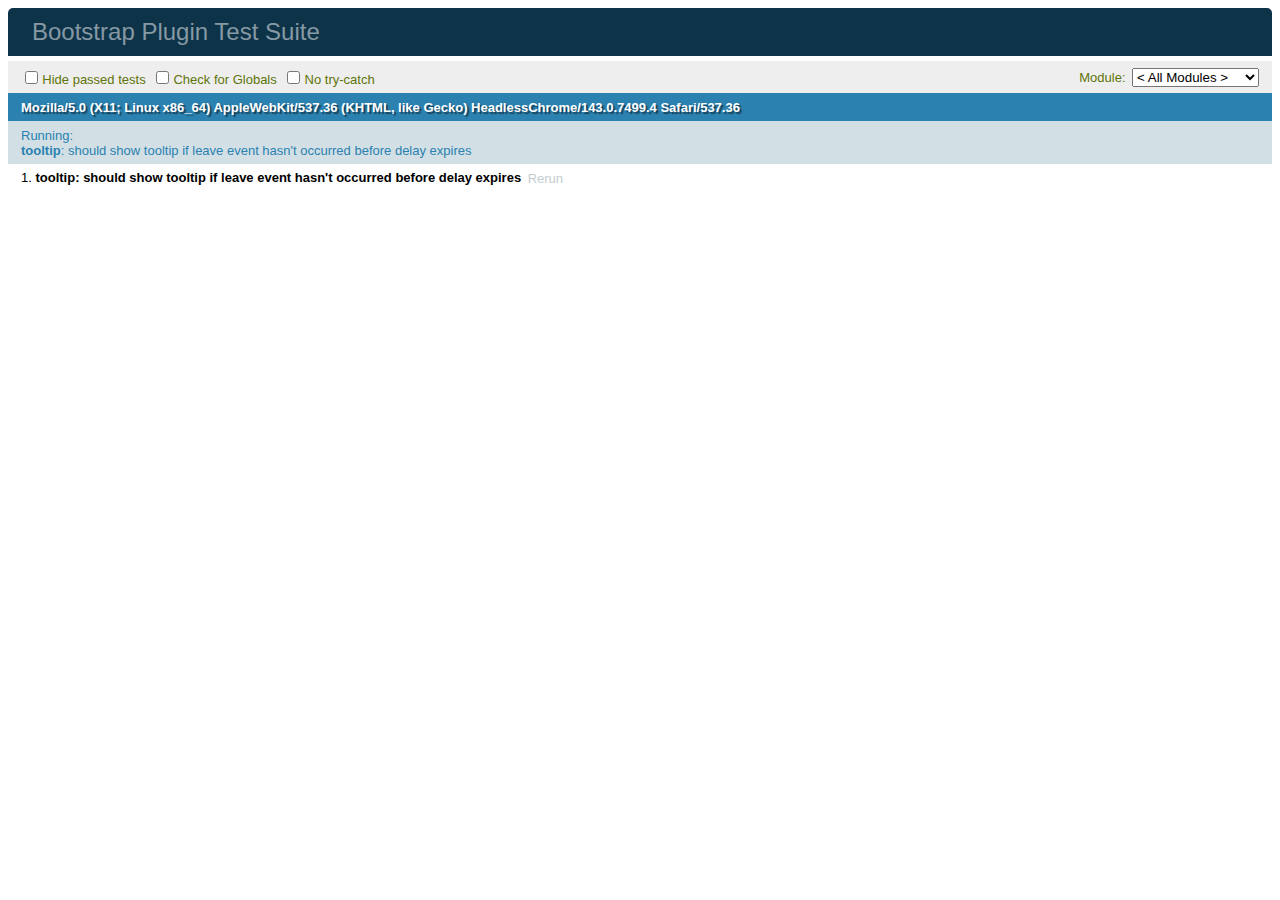
<file: Painel/login/js/tests/index.html>
<!DOCTYPE html>
<html>
  <head>
    <meta charset="utf-8">
    <title>Bootstrap Plugin Test Suite</title>

    <!-- jQuery -->
    <script src="vendor/jquery.min.js"></script>

    <!-- QUnit -->
    <link rel="stylesheet" href="vendor/qunit.css" media="screen">
    <script src="vendor/qunit.js"></script>
    <style>
      #qunit-tests > li.pass {
        display: none;/* Make it easier to see failing tests is Sauce screencasts */
      }
    </style>
    <script>
      // See https://github.com/axemclion/grunt-saucelabs#test-result-details-with-qunit
      var log = []
      QUnit.done(function (testResults) {
        var tests = []
        for (var i = 0, len = log.length; i < len; i++) {
          var details = log[i]
          tests.push({
            name: details.name,
            result: details.result,
            expected: details.expected,
            actual: details.actual,
            source: details.source
          })
        }
        testResults.tests = tests

        window.global_test_results = testResults
      })

      QUnit.testStart(function (testDetails) {
        QUnit.log = function (details) {
          if (!details.result) {
            details.name = testDetails.name
            log.push(details)
          }
        }
      })

      // Cleanup
      QUnit.testDone(function () {
        $('#qunit-fixture').empty()
        $('#modal-test, .modal-backdrop').remove()
      })
    </script>

    <!-- Plugin sources -->
    <script>$.support.transition = false</script>
    <script src="../../js/alert.js"></script>
    <script src="../../js/button.js"></script>
    <script src="../../js/carousel.js"></script>
    <script src="../../js/collapse.js"></script>
    <script src="../../js/dropdown.js"></script>
    <script src="../../js/modal.js"></script>
    <script src="../../js/scrollspy.js"></script>
    <script src="../../js/tab.js"></script>
    <script src="../../js/tooltip.js"></script>
    <script src="../../js/popover.js"></script>
    <script src="../../js/affix.js"></script>

    <!-- Unit tests -->
    <script src="unit/alert.js"></script>
    <script src="unit/button.js"></script>
    <script src="unit/carousel.js"></script>
    <script src="unit/collapse.js"></script>
    <script src="unit/dropdown.js"></script>
    <script src="unit/modal.js"></script>
    <script src="unit/scrollspy.js"></script>
    <script src="unit/tab.js"></script>
    <script src="unit/tooltip.js"></script>
    <script src="unit/popover.js"></script>
    <script src="unit/affix.js"></script>

  </head>
  <body>
    <div id="qunit-container">
      <div id="qunit"></div>
      <div id="qunit-fixture"></div>
    </div>
  </body>
</html>
</file>
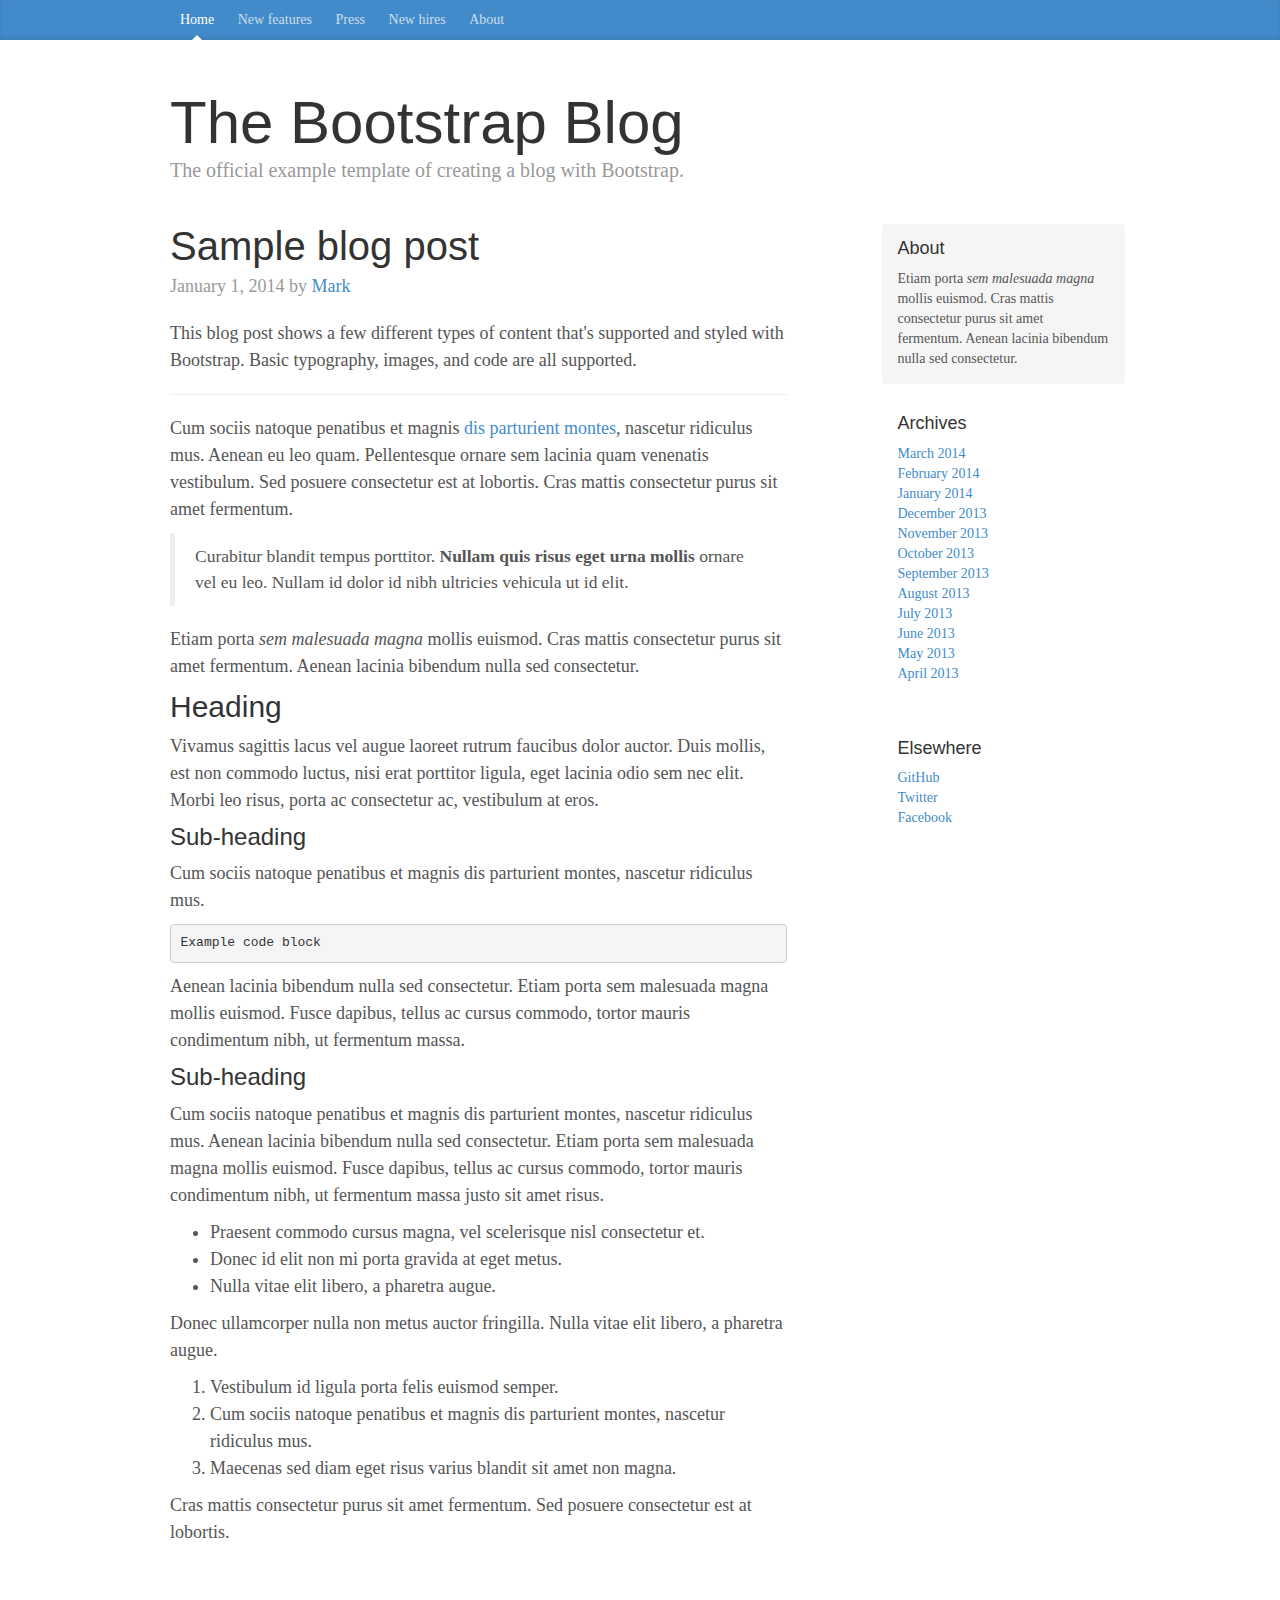
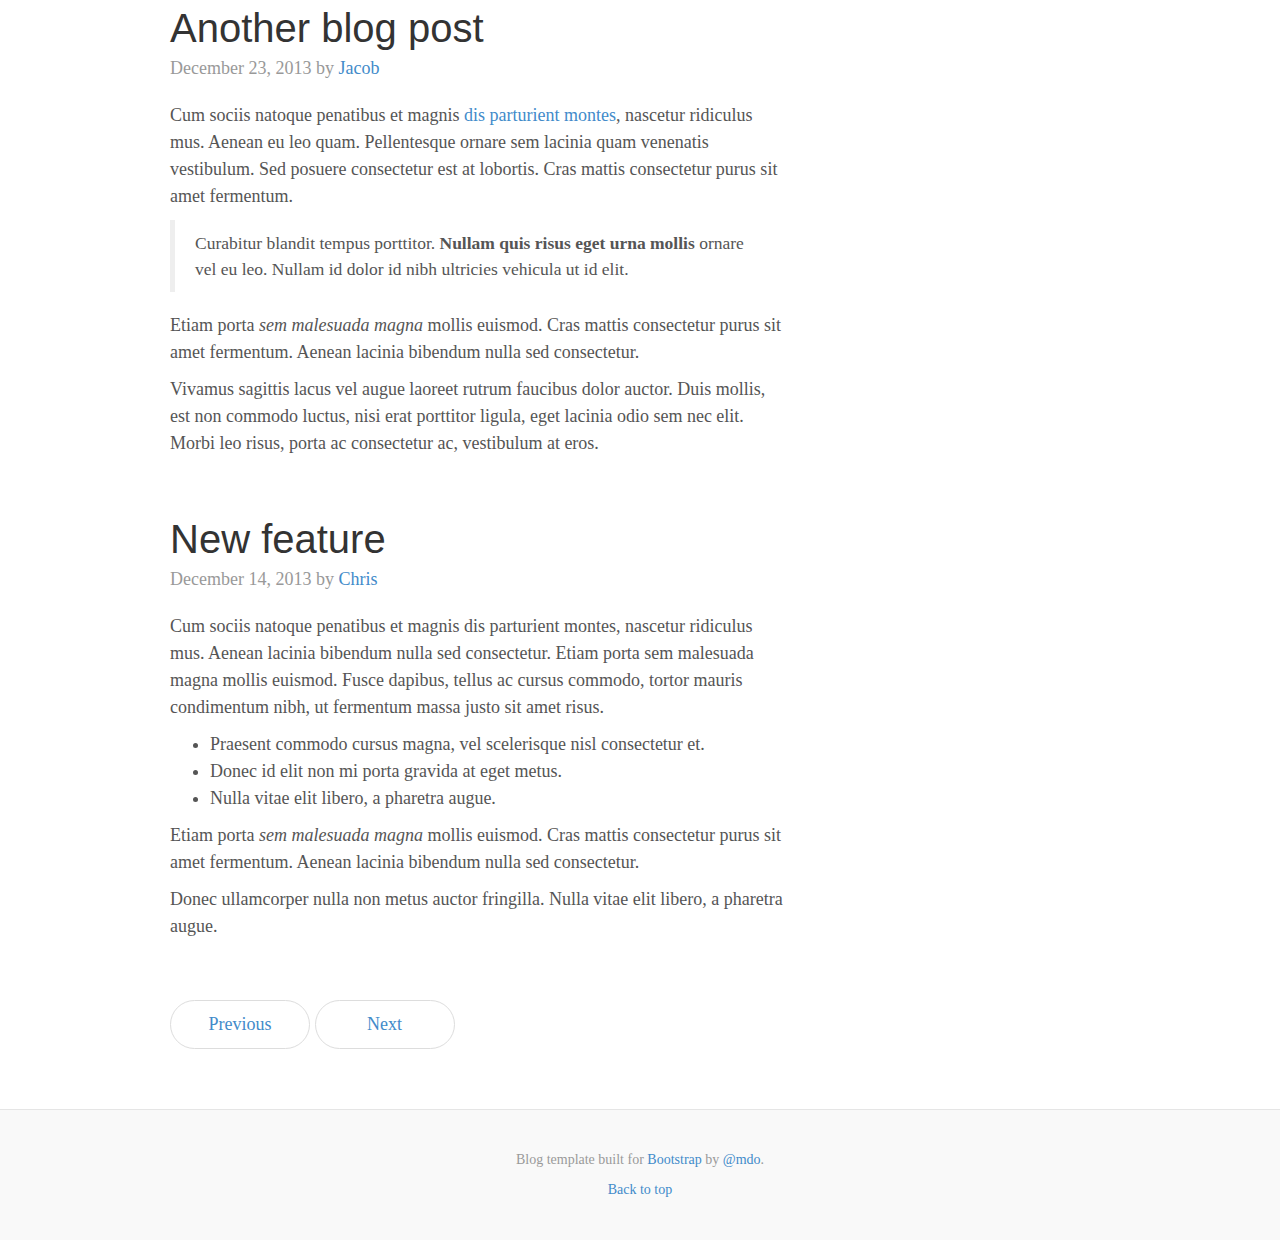
<file: Painel/login/docs/examples/blog/index.html>
<!DOCTYPE html>
<html lang="en">
  <head>
    <meta charset="utf-8">
    <meta http-equiv="X-UA-Compatible" content="IE=edge">
    <meta name="viewport" content="width=device-width, initial-scale=1">
    <meta name="description" content="">
    <meta name="author" content="">
    <link rel="icon" href="../../favicon.ico">

    <title>Blog Template for Bootstrap</title>

    <!-- Bootstrap core CSS -->
    <link href="../../dist/css/bootstrap.min.css" rel="stylesheet">

    <!-- Custom styles for this template -->
    <link href="blog.css" rel="stylesheet">

    <!-- Just for debugging purposes. Don't actually copy these 2 lines! -->
    <!--[if lt IE 9]><script src="../../assets/js/ie8-responsive-file-warning.js"></script><![endif]-->
    <script src="../../assets/js/ie-emulation-modes-warning.js"></script>

    <!-- HTML5 shim and Respond.js for IE8 support of HTML5 elements and media queries -->
    <!--[if lt IE 9]>
      <script src="https://oss.maxcdn.com/html5shiv/3.7.2/html5shiv.min.js"></script>
      <script src="https://oss.maxcdn.com/respond/1.4.2/respond.min.js"></script>
    <![endif]-->
  </head>

  <body>

    <div class="blog-masthead">
      <div class="container">
        <nav class="blog-nav">
          <a class="blog-nav-item active" href="#">Home</a>
          <a class="blog-nav-item" href="#">New features</a>
          <a class="blog-nav-item" href="#">Press</a>
          <a class="blog-nav-item" href="#">New hires</a>
          <a class="blog-nav-item" href="#">About</a>
        </nav>
      </div>
    </div>

    <div class="container">

      <div class="blog-header">
        <h1 class="blog-title">The Bootstrap Blog</h1>
        <p class="lead blog-description">The official example template of creating a blog with Bootstrap.</p>
      </div>

      <div class="row">

        <div class="col-sm-8 blog-main">

          <div class="blog-post">
            <h2 class="blog-post-title">Sample blog post</h2>
            <p class="blog-post-meta">January 1, 2014 by <a href="#">Mark</a></p>

            <p>This blog post shows a few different types of content that's supported and styled with Bootstrap. Basic typography, images, and code are all supported.</p>
            <hr>
            <p>Cum sociis natoque penatibus et magnis <a href="#">dis parturient montes</a>, nascetur ridiculus mus. Aenean eu leo quam. Pellentesque ornare sem lacinia quam venenatis vestibulum. Sed posuere consectetur est at lobortis. Cras mattis consectetur purus sit amet fermentum.</p>
            <blockquote>
              <p>Curabitur blandit tempus porttitor. <strong>Nullam quis risus eget urna mollis</strong> ornare vel eu leo. Nullam id dolor id nibh ultricies vehicula ut id elit.</p>
            </blockquote>
            <p>Etiam porta <em>sem malesuada magna</em> mollis euismod. Cras mattis consectetur purus sit amet fermentum. Aenean lacinia bibendum nulla sed consectetur.</p>
            <h2>Heading</h2>
            <p>Vivamus sagittis lacus vel augue laoreet rutrum faucibus dolor auctor. Duis mollis, est non commodo luctus, nisi erat porttitor ligula, eget lacinia odio sem nec elit. Morbi leo risus, porta ac consectetur ac, vestibulum at eros.</p>
            <h3>Sub-heading</h3>
            <p>Cum sociis natoque penatibus et magnis dis parturient montes, nascetur ridiculus mus.</p>
            <pre><code>Example code block</code></pre>
            <p>Aenean lacinia bibendum nulla sed consectetur. Etiam porta sem malesuada magna mollis euismod. Fusce dapibus, tellus ac cursus commodo, tortor mauris condimentum nibh, ut fermentum massa.</p>
            <h3>Sub-heading</h3>
            <p>Cum sociis natoque penatibus et magnis dis parturient montes, nascetur ridiculus mus. Aenean lacinia bibendum nulla sed consectetur. Etiam porta sem malesuada magna mollis euismod. Fusce dapibus, tellus ac cursus commodo, tortor mauris condimentum nibh, ut fermentum massa justo sit amet risus.</p>
            <ul>
              <li>Praesent commodo cursus magna, vel scelerisque nisl consectetur et.</li>
              <li>Donec id elit non mi porta gravida at eget metus.</li>
              <li>Nulla vitae elit libero, a pharetra augue.</li>
            </ul>
            <p>Donec ullamcorper nulla non metus auctor fringilla. Nulla vitae elit libero, a pharetra augue.</p>
            <ol>
              <li>Vestibulum id ligula porta felis euismod semper.</li>
              <li>Cum sociis natoque penatibus et magnis dis parturient montes, nascetur ridiculus mus.</li>
              <li>Maecenas sed diam eget risus varius blandit sit amet non magna.</li>
            </ol>
            <p>Cras mattis consectetur purus sit amet fermentum. Sed posuere consectetur est at lobortis.</p>
          </div><!-- /.blog-post -->

          <div class="blog-post">
            <h2 class="blog-post-title">Another blog post</h2>
            <p class="blog-post-meta">December 23, 2013 by <a href="#">Jacob</a></p>

            <p>Cum sociis natoque penatibus et magnis <a href="#">dis parturient montes</a>, nascetur ridiculus mus. Aenean eu leo quam. Pellentesque ornare sem lacinia quam venenatis vestibulum. Sed posuere consectetur est at lobortis. Cras mattis consectetur purus sit amet fermentum.</p>
            <blockquote>
              <p>Curabitur blandit tempus porttitor. <strong>Nullam quis risus eget urna mollis</strong> ornare vel eu leo. Nullam id dolor id nibh ultricies vehicula ut id elit.</p>
            </blockquote>
            <p>Etiam porta <em>sem malesuada magna</em> mollis euismod. Cras mattis consectetur purus sit amet fermentum. Aenean lacinia bibendum nulla sed consectetur.</p>
            <p>Vivamus sagittis lacus vel augue laoreet rutrum faucibus dolor auctor. Duis mollis, est non commodo luctus, nisi erat porttitor ligula, eget lacinia odio sem nec elit. Morbi leo risus, porta ac consectetur ac, vestibulum at eros.</p>
          </div><!-- /.blog-post -->

          <div class="blog-post">
            <h2 class="blog-post-title">New feature</h2>
            <p class="blog-post-meta">December 14, 2013 by <a href="#">Chris</a></p>

            <p>Cum sociis natoque penatibus et magnis dis parturient montes, nascetur ridiculus mus. Aenean lacinia bibendum nulla sed consectetur. Etiam porta sem malesuada magna mollis euismod. Fusce dapibus, tellus ac cursus commodo, tortor mauris condimentum nibh, ut fermentum massa justo sit amet risus.</p>
            <ul>
              <li>Praesent commodo cursus magna, vel scelerisque nisl consectetur et.</li>
              <li>Donec id elit non mi porta gravida at eget metus.</li>
              <li>Nulla vitae elit libero, a pharetra augue.</li>
            </ul>
            <p>Etiam porta <em>sem malesuada magna</em> mollis euismod. Cras mattis consectetur purus sit amet fermentum. Aenean lacinia bibendum nulla sed consectetur.</p>
            <p>Donec ullamcorper nulla non metus auctor fringilla. Nulla vitae elit libero, a pharetra augue.</p>
          </div><!-- /.blog-post -->

          <nav>
            <ul class="pager">
              <li><a href="#">Previous</a></li>
              <li><a href="#">Next</a></li>
            </ul>
          </nav>

        </div><!-- /.blog-main -->

        <div class="col-sm-3 col-sm-offset-1 blog-sidebar">
          <div class="sidebar-module sidebar-module-inset">
            <h4>About</h4>
            <p>Etiam porta <em>sem malesuada magna</em> mollis euismod. Cras mattis consectetur purus sit amet fermentum. Aenean lacinia bibendum nulla sed consectetur.</p>
          </div>
          <div class="sidebar-module">
            <h4>Archives</h4>
            <ol class="list-unstyled">
              <li><a href="#">March 2014</a></li>
              <li><a href="#">February 2014</a></li>
              <li><a href="#">January 2014</a></li>
              <li><a href="#">December 2013</a></li>
              <li><a href="#">November 2013</a></li>
              <li><a href="#">October 2013</a></li>
              <li><a href="#">September 2013</a></li>
              <li><a href="#">August 2013</a></li>
              <li><a href="#">July 2013</a></li>
              <li><a href="#">June 2013</a></li>
              <li><a href="#">May 2013</a></li>
              <li><a href="#">April 2013</a></li>
            </ol>
          </div>
          <div class="sidebar-module">
            <h4>Elsewhere</h4>
            <ol class="list-unstyled">
              <li><a href="#">GitHub</a></li>
              <li><a href="#">Twitter</a></li>
              <li><a href="#">Facebook</a></li>
            </ol>
          </div>
        </div><!-- /.blog-sidebar -->

      </div><!-- /.row -->

    </div><!-- /.container -->

    <div class="blog-footer">
      <p>Blog template built for <a href="http://getbootstrap.com">Bootstrap</a> by <a href="https://twitter.com/mdo">@mdo</a>.</p>
      <p>
        <a href="#">Back to top</a>
      </p>
    </div>


    <!-- Bootstrap core JavaScript
    ================================================== -->
    <!-- Placed at the end of the document so the pages load faster -->
    <script src="https://ajax.googleapis.com/ajax/libs/jquery/1.11.1/jquery.min.js"></script>
    <script src="../../dist/js/bootstrap.min.js"></script>
    <script src="../../assets/js/docs.min.js"></script>
    <!-- IE10 viewport hack for Surface/desktop Windows 8 bug -->
    <script src="../../assets/js/ie10-viewport-bug-workaround.js"></script>
  </body>
</html>
</file>
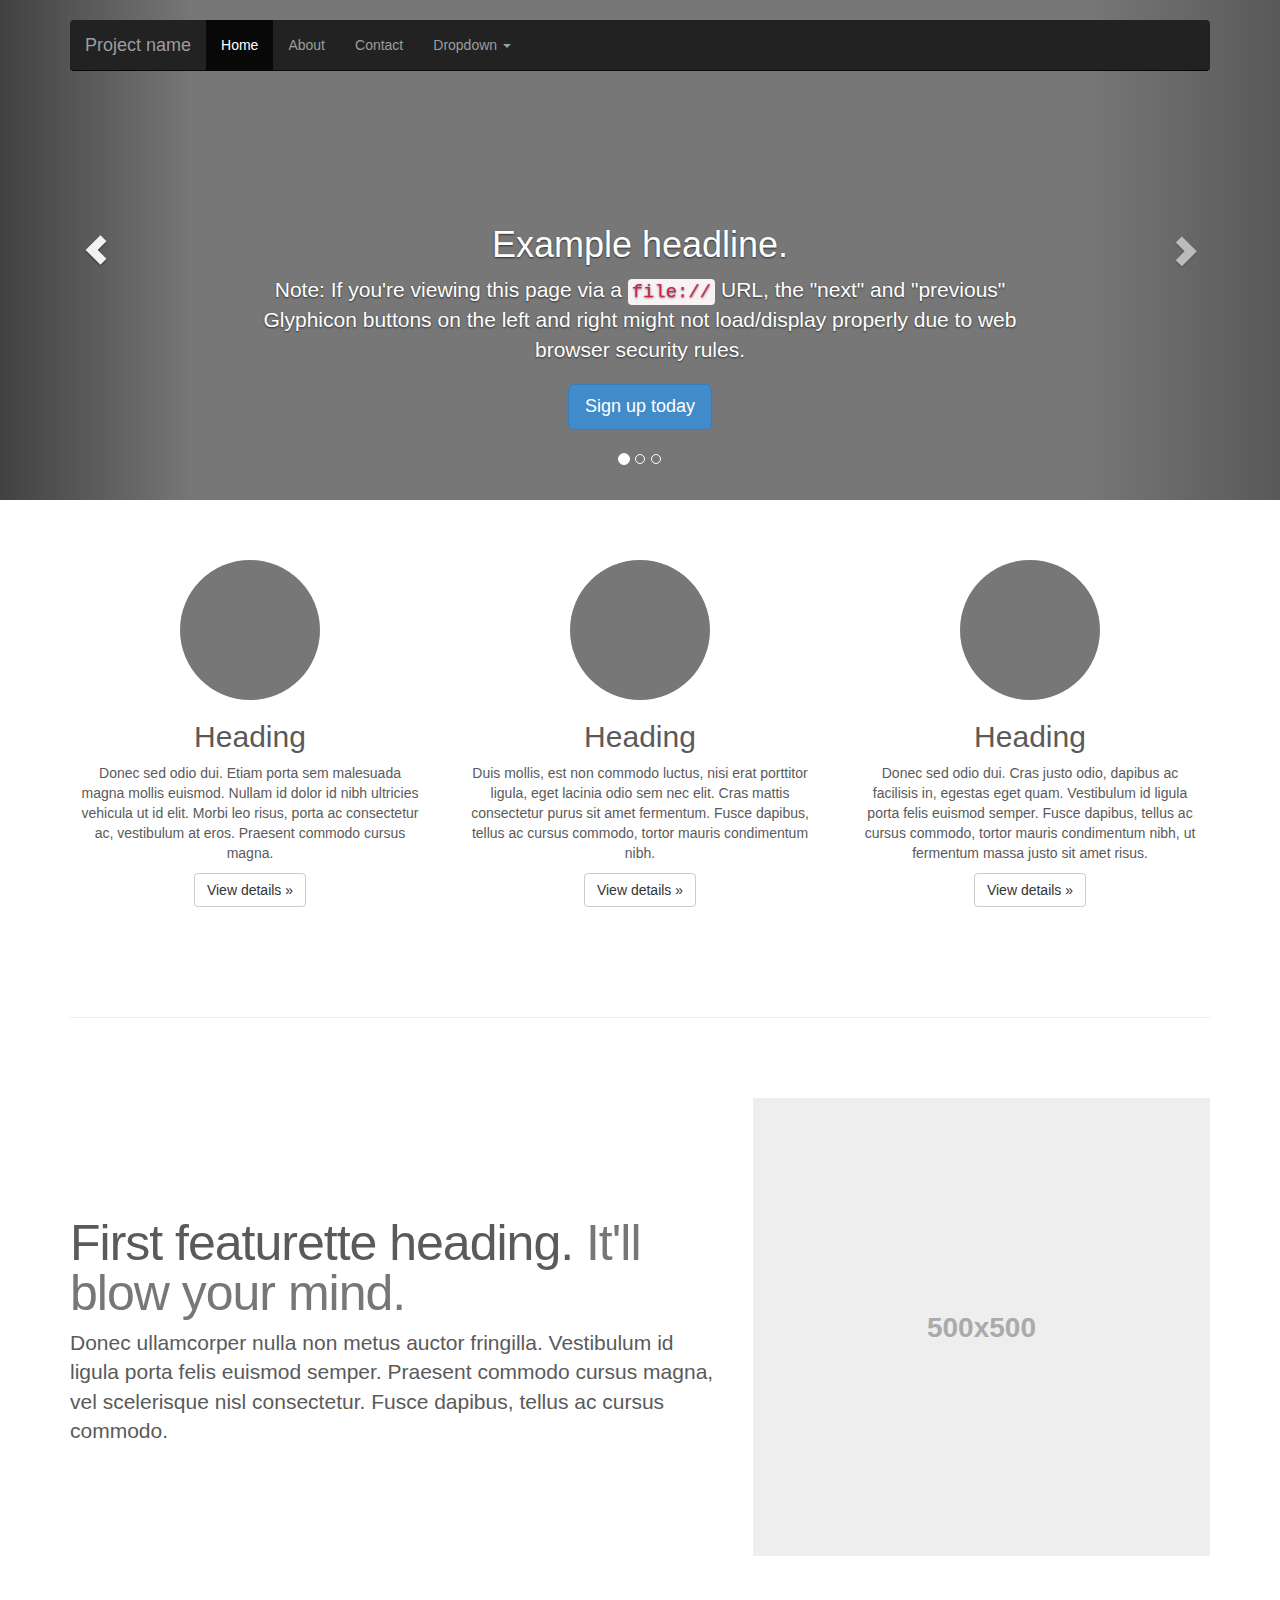
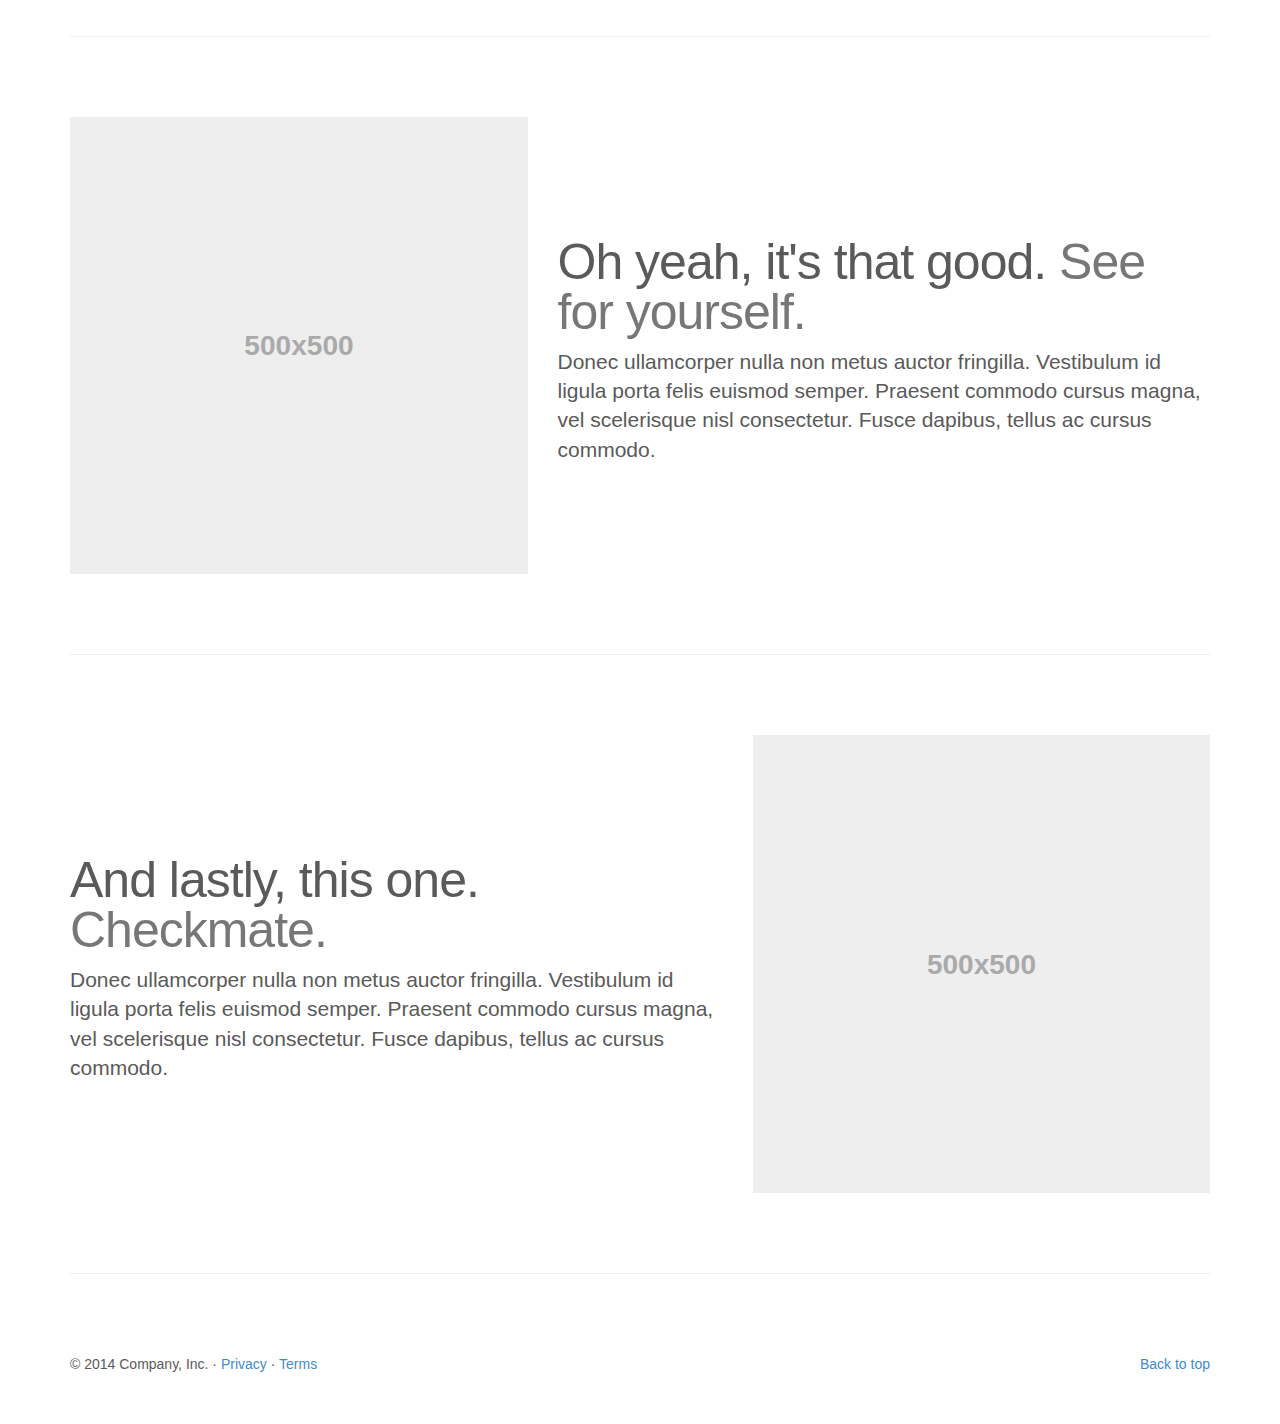
<file: Painel/login/docs/examples/carousel/index.html>
<!DOCTYPE html>
<html lang="en">
  <head>
    <meta charset="utf-8">
    <meta http-equiv="X-UA-Compatible" content="IE=edge">
    <meta name="viewport" content="width=device-width, initial-scale=1">
    <meta name="description" content="">
    <meta name="author" content="">
    <link rel="icon" href="../../favicon.ico">

    <title>Carousel Template for Bootstrap</title>

    <!-- Bootstrap core CSS -->
    <link href="../../dist/css/bootstrap.min.css" rel="stylesheet">

    <!-- Just for debugging purposes. Don't actually copy these 2 lines! -->
    <!--[if lt IE 9]><script src="../../assets/js/ie8-responsive-file-warning.js"></script><![endif]-->
    <script src="../../assets/js/ie-emulation-modes-warning.js"></script>

    <!-- HTML5 shim and Respond.js for IE8 support of HTML5 elements and media queries -->
    <!--[if lt IE 9]>
      <script src="https://oss.maxcdn.com/html5shiv/3.7.2/html5shiv.min.js"></script>
      <script src="https://oss.maxcdn.com/respond/1.4.2/respond.min.js"></script>
    <![endif]-->

    <!-- Custom styles for this template -->
    <link href="carousel.css" rel="stylesheet">
  </head>
<!-- NAVBAR
================================================== -->
  <body>
    <div class="navbar-wrapper">
      <div class="container">

        <nav class="navbar navbar-inverse navbar-static-top" role="navigation">
          <div class="container">
            <div class="navbar-header">
              <button type="button" class="navbar-toggle collapsed" data-toggle="collapse" data-target="#navbar" aria-expanded="false" aria-controls="navbar">
                <span class="sr-only">Toggle navigation</span>
                <span class="icon-bar"></span>
                <span class="icon-bar"></span>
                <span class="icon-bar"></span>
              </button>
              <a class="navbar-brand" href="#">Project name</a>
            </div>
            <div id="navbar" class="navbar-collapse collapse">
              <ul class="nav navbar-nav">
                <li class="active"><a href="#">Home</a></li>
                <li><a href="#about">About</a></li>
                <li><a href="#contact">Contact</a></li>
                <li class="dropdown">
                  <a href="#" class="dropdown-toggle" data-toggle="dropdown">Dropdown <span class="caret"></span></a>
                  <ul class="dropdown-menu" role="menu">
                    <li><a href="#">Action</a></li>
                    <li><a href="#">Another action</a></li>
                    <li><a href="#">Something else here</a></li>
                    <li class="divider"></li>
                    <li class="dropdown-header">Nav header</li>
                    <li><a href="#">Separated link</a></li>
                    <li><a href="#">One more separated link</a></li>
                  </ul>
                </li>
              </ul>
            </div>
          </div>
        </nav>

      </div>
    </div>


    <!-- Carousel
    ================================================== -->
    <div id="myCarousel" class="carousel slide" data-ride="carousel">
      <!-- Indicators -->
      <ol class="carousel-indicators">
        <li data-target="#myCarousel" data-slide-to="0" class="active"></li>
        <li data-target="#myCarousel" data-slide-to="1"></li>
        <li data-target="#myCarousel" data-slide-to="2"></li>
      </ol>
      <div class="carousel-inner" role="listbox">
        <div class="item active">
          <img src="[data-uri]" alt="First slide">
          <div class="container">
            <div class="carousel-caption">
              <h1>Example headline.</h1>
              <p>Note: If you're viewing this page via a <code>file://</code> URL, the "next" and "previous" Glyphicon buttons on the left and right might not load/display properly due to web browser security rules.</p>
              <p><a class="btn btn-lg btn-primary" href="#" role="button">Sign up today</a></p>
            </div>
          </div>
        </div>
        <div class="item">
          <img src="[data-uri]" alt="Second slide">
          <div class="container">
            <div class="carousel-caption">
              <h1>Another example headline.</h1>
              <p>Cras justo odio, dapibus ac facilisis in, egestas eget quam. Donec id elit non mi porta gravida at eget metus. Nullam id dolor id nibh ultricies vehicula ut id elit.</p>
              <p><a class="btn btn-lg btn-primary" href="#" role="button">Learn more</a></p>
            </div>
          </div>
        </div>
        <div class="item">
          <img src="[data-uri]" alt="Third slide">
          <div class="container">
            <div class="carousel-caption">
              <h1>One more for good measure.</h1>
              <p>Cras justo odio, dapibus ac facilisis in, egestas eget quam. Donec id elit non mi porta gravida at eget metus. Nullam id dolor id nibh ultricies vehicula ut id elit.</p>
              <p><a class="btn btn-lg btn-primary" href="#" role="button">Browse gallery</a></p>
            </div>
          </div>
        </div>
      </div>
      <a class="left carousel-control" href="#myCarousel" role="button" data-slide="prev">
        <span class="glyphicon glyphicon-chevron-left"></span>
        <span class="sr-only">Previous</span>
      </a>
      <a class="right carousel-control" href="#myCarousel" role="button" data-slide="next">
        <span class="glyphicon glyphicon-chevron-right"></span>
        <span class="sr-only">Next</span>
      </a>
    </div><!-- /.carousel -->


    <!-- Marketing messaging and featurettes
    ================================================== -->
    <!-- Wrap the rest of the page in another container to center all the content. -->

    <div class="container marketing">

      <!-- Three columns of text below the carousel -->
      <div class="row">
        <div class="col-lg-4">
          <img class="img-circle" src="[data-uri]" alt="Generic placeholder image" style="width: 140px; height: 140px;">
          <h2>Heading</h2>
          <p>Donec sed odio dui. Etiam porta sem malesuada magna mollis euismod. Nullam id dolor id nibh ultricies vehicula ut id elit. Morbi leo risus, porta ac consectetur ac, vestibulum at eros. Praesent commodo cursus magna.</p>
          <p><a class="btn btn-default" href="#" role="button">View details &raquo;</a></p>
        </div><!-- /.col-lg-4 -->
        <div class="col-lg-4">
          <img class="img-circle" src="[data-uri]" alt="Generic placeholder image" style="width: 140px; height: 140px;">
          <h2>Heading</h2>
          <p>Duis mollis, est non commodo luctus, nisi erat porttitor ligula, eget lacinia odio sem nec elit. Cras mattis consectetur purus sit amet fermentum. Fusce dapibus, tellus ac cursus commodo, tortor mauris condimentum nibh.</p>
          <p><a class="btn btn-default" href="#" role="button">View details &raquo;</a></p>
        </div><!-- /.col-lg-4 -->
        <div class="col-lg-4">
          <img class="img-circle" src="[data-uri]" alt="Generic placeholder image" style="width: 140px; height: 140px;">
          <h2>Heading</h2>
          <p>Donec sed odio dui. Cras justo odio, dapibus ac facilisis in, egestas eget quam. Vestibulum id ligula porta felis euismod semper. Fusce dapibus, tellus ac cursus commodo, tortor mauris condimentum nibh, ut fermentum massa justo sit amet risus.</p>
          <p><a class="btn btn-default" href="#" role="button">View details &raquo;</a></p>
        </div><!-- /.col-lg-4 -->
      </div><!-- /.row -->


      <!-- START THE FEATURETTES -->

      <hr class="featurette-divider">

      <div class="row featurette">
        <div class="col-md-7">
          <h2 class="featurette-heading">First featurette heading. <span class="text-muted">It'll blow your mind.</span></h2>
          <p class="lead">Donec ullamcorper nulla non metus auctor fringilla. Vestibulum id ligula porta felis euismod semper. Praesent commodo cursus magna, vel scelerisque nisl consectetur. Fusce dapibus, tellus ac cursus commodo.</p>
        </div>
        <div class="col-md-5">
          <img class="featurette-image img-responsive" data-src="holder.js/500x500/auto" alt="Generic placeholder image">
        </div>
      </div>

      <hr class="featurette-divider">

      <div class="row featurette">
        <div class="col-md-5">
          <img class="featurette-image img-responsive" data-src="holder.js/500x500/auto" alt="Generic placeholder image">
        </div>
        <div class="col-md-7">
          <h2 class="featurette-heading">Oh yeah, it's that good. <span class="text-muted">See for yourself.</span></h2>
          <p class="lead">Donec ullamcorper nulla non metus auctor fringilla. Vestibulum id ligula porta felis euismod semper. Praesent commodo cursus magna, vel scelerisque nisl consectetur. Fusce dapibus, tellus ac cursus commodo.</p>
        </div>
      </div>

      <hr class="featurette-divider">

      <div class="row featurette">
        <div class="col-md-7">
          <h2 class="featurette-heading">And lastly, this one. <span class="text-muted">Checkmate.</span></h2>
          <p class="lead">Donec ullamcorper nulla non metus auctor fringilla. Vestibulum id ligula porta felis euismod semper. Praesent commodo cursus magna, vel scelerisque nisl consectetur. Fusce dapibus, tellus ac cursus commodo.</p>
        </div>
        <div class="col-md-5">
          <img class="featurette-image img-responsive" data-src="holder.js/500x500/auto" alt="Generic placeholder image">
        </div>
      </div>

      <hr class="featurette-divider">

      <!-- /END THE FEATURETTES -->


      <!-- FOOTER -->
      <footer>
        <p class="pull-right"><a href="#">Back to top</a></p>
        <p>&copy; 2014 Company, Inc. &middot; <a href="#">Privacy</a> &middot; <a href="#">Terms</a></p>
      </footer>

    </div><!-- /.container -->


    <!-- Bootstrap core JavaScript
    ================================================== -->
    <!-- Placed at the end of the document so the pages load faster -->
    <script src="https://ajax.googleapis.com/ajax/libs/jquery/1.11.1/jquery.min.js"></script>
    <script src="../../dist/js/bootstrap.min.js"></script>
    <script src="../../assets/js/docs.min.js"></script>
    <!-- IE10 viewport hack for Surface/desktop Windows 8 bug -->
    <script src="../../assets/js/ie10-viewport-bug-workaround.js"></script>
  </body>
</html>
</file>
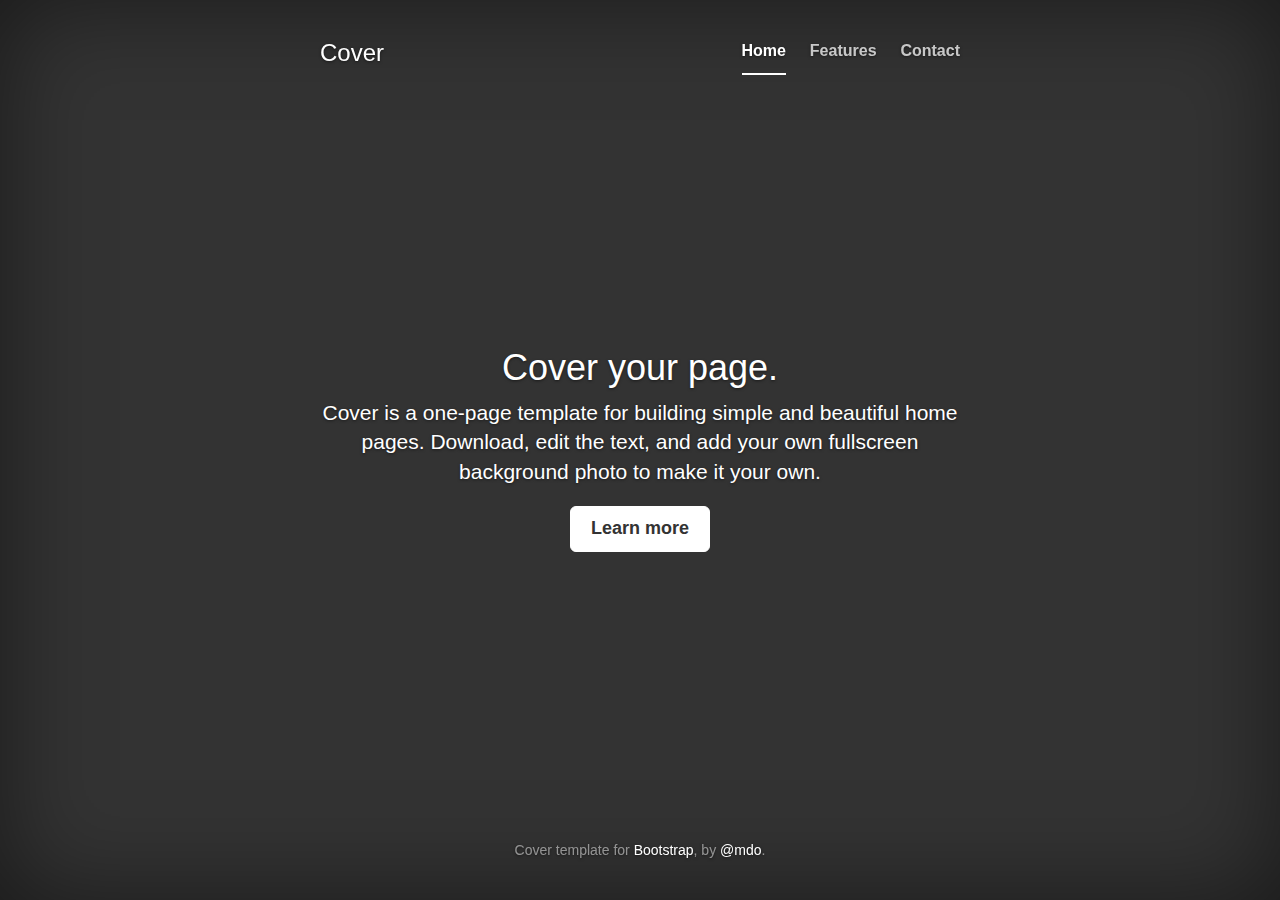
<file: Painel/login/docs/examples/cover/index.html>
<!DOCTYPE html>
<html lang="en">
  <head>
    <meta charset="utf-8">
    <meta http-equiv="X-UA-Compatible" content="IE=edge">
    <meta name="viewport" content="width=device-width, initial-scale=1">
    <meta name="description" content="">
    <meta name="author" content="">
    <link rel="icon" href="../../favicon.ico">

    <title>Cover Template for Bootstrap</title>

    <!-- Bootstrap core CSS -->
    <link href="../../dist/css/bootstrap.min.css" rel="stylesheet">

    <!-- Custom styles for this template -->
    <link href="cover.css" rel="stylesheet">

    <!-- Just for debugging purposes. Don't actually copy these 2 lines! -->
    <!--[if lt IE 9]><script src="../../assets/js/ie8-responsive-file-warning.js"></script><![endif]-->
    <script src="../../assets/js/ie-emulation-modes-warning.js"></script>

    <!-- HTML5 shim and Respond.js for IE8 support of HTML5 elements and media queries -->
    <!--[if lt IE 9]>
      <script src="https://oss.maxcdn.com/html5shiv/3.7.2/html5shiv.min.js"></script>
      <script src="https://oss.maxcdn.com/respond/1.4.2/respond.min.js"></script>
    <![endif]-->
  </head>

  <body>

    <div class="site-wrapper">

      <div class="site-wrapper-inner">

        <div class="cover-container">

          <div class="masthead clearfix">
            <div class="inner">
              <h3 class="masthead-brand">Cover</h3>
              <ul class="nav masthead-nav">
                <li class="active"><a href="#">Home</a></li>
                <li><a href="#">Features</a></li>
                <li><a href="#">Contact</a></li>
              </ul>
            </div>
          </div>

          <div class="inner cover">
            <h1 class="cover-heading">Cover your page.</h1>
            <p class="lead">Cover is a one-page template for building simple and beautiful home pages. Download, edit the text, and add your own fullscreen background photo to make it your own.</p>
            <p class="lead">
              <a href="#" class="btn btn-lg btn-default">Learn more</a>
            </p>
          </div>

          <div class="mastfoot">
            <div class="inner">
              <p>Cover template for <a href="http://getbootstrap.com">Bootstrap</a>, by <a href="https://twitter.com/mdo">@mdo</a>.</p>
            </div>
          </div>

        </div>

      </div>

    </div>

    <!-- Bootstrap core JavaScript
    ================================================== -->
    <!-- Placed at the end of the document so the pages load faster -->
    <script src="https://ajax.googleapis.com/ajax/libs/jquery/1.11.1/jquery.min.js"></script>
    <script src="../../dist/js/bootstrap.min.js"></script>
    <script src="../../assets/js/docs.min.js"></script>
    <!-- IE10 viewport hack for Surface/desktop Windows 8 bug -->
    <script src="../../assets/js/ie10-viewport-bug-workaround.js"></script>
  </body>
</html>
</file>
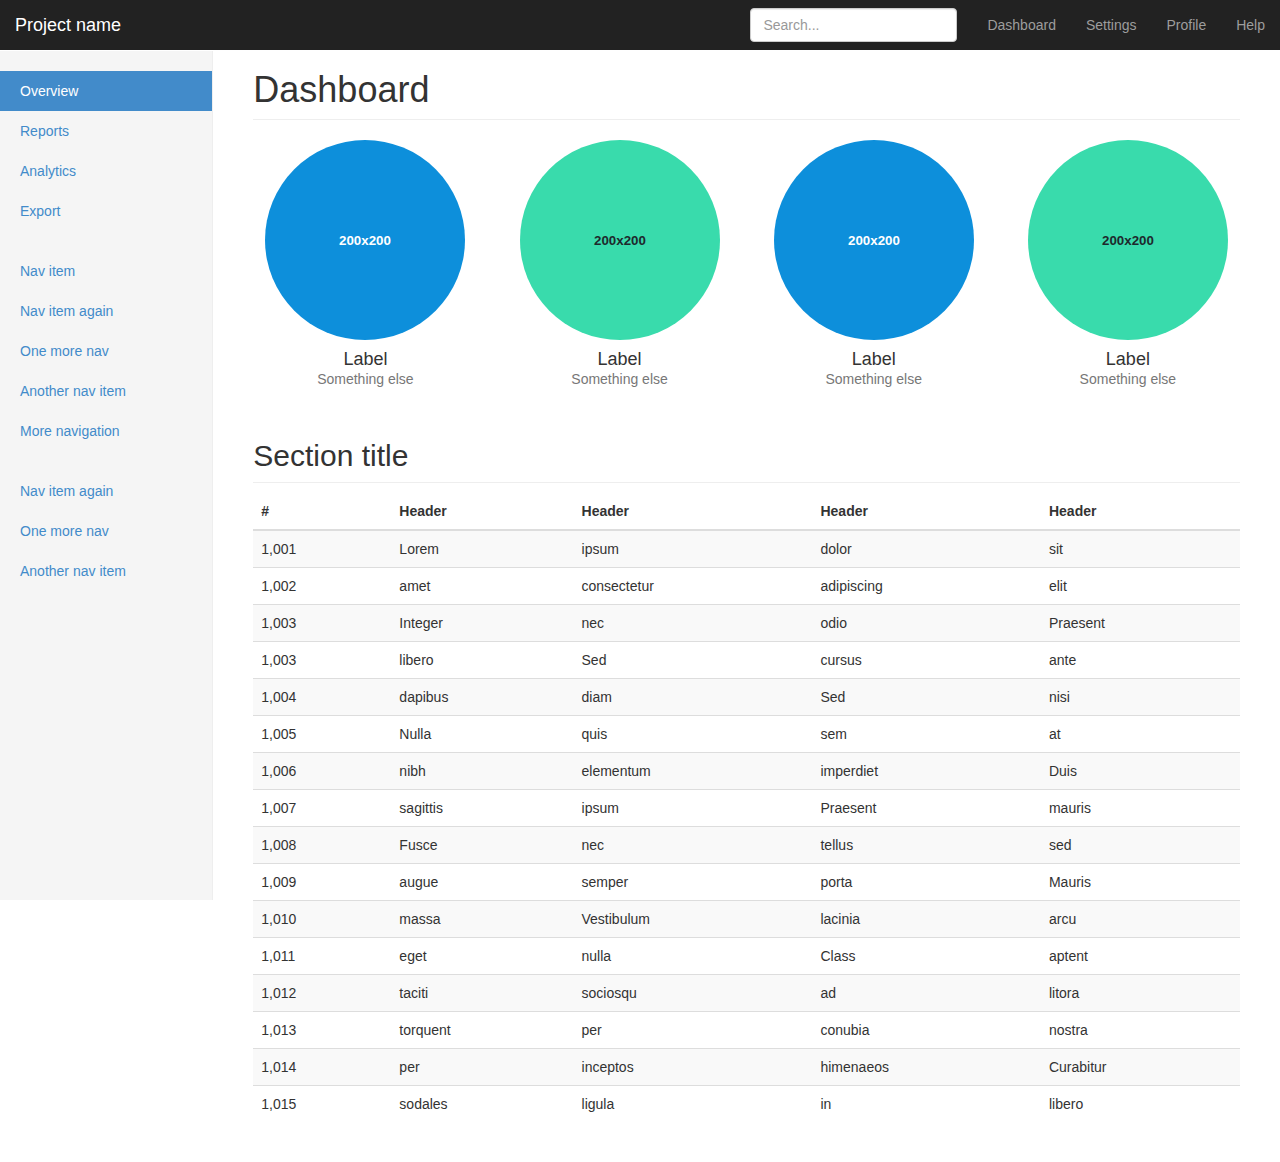
<file: Painel/login/docs/examples/dashboard/index.html>
<!DOCTYPE html>
<html lang="en">
  <head>
    <meta charset="utf-8">
    <meta http-equiv="X-UA-Compatible" content="IE=edge">
    <meta name="viewport" content="width=device-width, initial-scale=1">
    <meta name="description" content="">
    <meta name="author" content="">
    <link rel="icon" href="../../favicon.ico">

    <title>Dashboard Template for Bootstrap</title>

    <!-- Bootstrap core CSS -->
    <link href="../../dist/css/bootstrap.min.css" rel="stylesheet">

    <!-- Custom styles for this template -->
    <link href="dashboard.css" rel="stylesheet">

    <!-- Just for debugging purposes. Don't actually copy these 2 lines! -->
    <!--[if lt IE 9]><script src="../../assets/js/ie8-responsive-file-warning.js"></script><![endif]-->
    <script src="../../assets/js/ie-emulation-modes-warning.js"></script>

    <!-- HTML5 shim and Respond.js for IE8 support of HTML5 elements and media queries -->
    <!--[if lt IE 9]>
      <script src="https://oss.maxcdn.com/html5shiv/3.7.2/html5shiv.min.js"></script>
      <script src="https://oss.maxcdn.com/respond/1.4.2/respond.min.js"></script>
    <![endif]-->
  </head>

  <body>

    <nav class="navbar navbar-inverse navbar-fixed-top" role="navigation">
      <div class="container-fluid">
        <div class="navbar-header">
          <button type="button" class="navbar-toggle collapsed" data-toggle="collapse" data-target="#navbar" aria-expanded="false" aria-controls="navbar">
            <span class="sr-only">Toggle navigation</span>
            <span class="icon-bar"></span>
            <span class="icon-bar"></span>
            <span class="icon-bar"></span>
          </button>
          <a class="navbar-brand" href="#">Project name</a>
        </div>
        <div id="navbar" class="navbar-collapse collapse">
          <ul class="nav navbar-nav navbar-right">
            <li><a href="#">Dashboard</a></li>
            <li><a href="#">Settings</a></li>
            <li><a href="#">Profile</a></li>
            <li><a href="#">Help</a></li>
          </ul>
          <form class="navbar-form navbar-right">
            <input type="text" class="form-control" placeholder="Search...">
          </form>
        </div>
      </div>
    </nav>

    <div class="container-fluid">
      <div class="row">
        <div class="col-sm-3 col-md-2 sidebar">
          <ul class="nav nav-sidebar">
            <li class="active"><a href="#">Overview</a></li>
            <li><a href="#">Reports</a></li>
            <li><a href="#">Analytics</a></li>
            <li><a href="#">Export</a></li>
          </ul>
          <ul class="nav nav-sidebar">
            <li><a href="">Nav item</a></li>
            <li><a href="">Nav item again</a></li>
            <li><a href="">One more nav</a></li>
            <li><a href="">Another nav item</a></li>
            <li><a href="">More navigation</a></li>
          </ul>
          <ul class="nav nav-sidebar">
            <li><a href="">Nav item again</a></li>
            <li><a href="">One more nav</a></li>
            <li><a href="">Another nav item</a></li>
          </ul>
        </div>
        <div class="col-sm-9 col-sm-offset-3 col-md-10 col-md-offset-2 main">
          <h1 class="page-header">Dashboard</h1>

          <div class="row placeholders">
            <div class="col-xs-6 col-sm-3 placeholder">
              <img data-src="holder.js/200x200/auto/sky" class="img-responsive" alt="Generic placeholder thumbnail">
              <h4>Label</h4>
              <span class="text-muted">Something else</span>
            </div>
            <div class="col-xs-6 col-sm-3 placeholder">
              <img data-src="holder.js/200x200/auto/vine" class="img-responsive" alt="Generic placeholder thumbnail">
              <h4>Label</h4>
              <span class="text-muted">Something else</span>
            </div>
            <div class="col-xs-6 col-sm-3 placeholder">
              <img data-src="holder.js/200x200/auto/sky" class="img-responsive" alt="Generic placeholder thumbnail">
              <h4>Label</h4>
              <span class="text-muted">Something else</span>
            </div>
            <div class="col-xs-6 col-sm-3 placeholder">
              <img data-src="holder.js/200x200/auto/vine" class="img-responsive" alt="Generic placeholder thumbnail">
              <h4>Label</h4>
              <span class="text-muted">Something else</span>
            </div>
          </div>

          <h2 class="sub-header">Section title</h2>
          <div class="table-responsive">
            <table class="table table-striped">
              <thead>
                <tr>
                  <th>#</th>
                  <th>Header</th>
                  <th>Header</th>
                  <th>Header</th>
                  <th>Header</th>
                </tr>
              </thead>
              <tbody>
                <tr>
                  <td>1,001</td>
                  <td>Lorem</td>
                  <td>ipsum</td>
                  <td>dolor</td>
                  <td>sit</td>
                </tr>
                <tr>
                  <td>1,002</td>
                  <td>amet</td>
                  <td>consectetur</td>
                  <td>adipiscing</td>
                  <td>elit</td>
                </tr>
                <tr>
                  <td>1,003</td>
                  <td>Integer</td>
                  <td>nec</td>
                  <td>odio</td>
                  <td>Praesent</td>
                </tr>
                <tr>
                  <td>1,003</td>
                  <td>libero</td>
                  <td>Sed</td>
                  <td>cursus</td>
                  <td>ante</td>
                </tr>
                <tr>
                  <td>1,004</td>
                  <td>dapibus</td>
                  <td>diam</td>
                  <td>Sed</td>
                  <td>nisi</td>
                </tr>
                <tr>
                  <td>1,005</td>
                  <td>Nulla</td>
                  <td>quis</td>
                  <td>sem</td>
                  <td>at</td>
                </tr>
                <tr>
                  <td>1,006</td>
                  <td>nibh</td>
                  <td>elementum</td>
                  <td>imperdiet</td>
                  <td>Duis</td>
                </tr>
                <tr>
                  <td>1,007</td>
                  <td>sagittis</td>
                  <td>ipsum</td>
                  <td>Praesent</td>
                  <td>mauris</td>
                </tr>
                <tr>
                  <td>1,008</td>
                  <td>Fusce</td>
                  <td>nec</td>
                  <td>tellus</td>
                  <td>sed</td>
                </tr>
                <tr>
                  <td>1,009</td>
                  <td>augue</td>
                  <td>semper</td>
                  <td>porta</td>
                  <td>Mauris</td>
                </tr>
                <tr>
                  <td>1,010</td>
                  <td>massa</td>
                  <td>Vestibulum</td>
                  <td>lacinia</td>
                  <td>arcu</td>
                </tr>
                <tr>
                  <td>1,011</td>
                  <td>eget</td>
                  <td>nulla</td>
                  <td>Class</td>
                  <td>aptent</td>
                </tr>
                <tr>
                  <td>1,012</td>
                  <td>taciti</td>
                  <td>sociosqu</td>
                  <td>ad</td>
                  <td>litora</td>
                </tr>
                <tr>
                  <td>1,013</td>
                  <td>torquent</td>
                  <td>per</td>
                  <td>conubia</td>
                  <td>nostra</td>
                </tr>
                <tr>
                  <td>1,014</td>
                  <td>per</td>
                  <td>inceptos</td>
                  <td>himenaeos</td>
                  <td>Curabitur</td>
                </tr>
                <tr>
                  <td>1,015</td>
                  <td>sodales</td>
                  <td>ligula</td>
                  <td>in</td>
                  <td>libero</td>
                </tr>
              </tbody>
            </table>
          </div>
        </div>
      </div>
    </div>

    <!-- Bootstrap core JavaScript
    ================================================== -->
    <!-- Placed at the end of the document so the pages load faster -->
    <script src="https://ajax.googleapis.com/ajax/libs/jquery/1.11.1/jquery.min.js"></script>
    <script src="../../dist/js/bootstrap.min.js"></script>
    <script src="../../assets/js/docs.min.js"></script>
    <!-- IE10 viewport hack for Surface/desktop Windows 8 bug -->
    <script src="../../assets/js/ie10-viewport-bug-workaround.js"></script>
  </body>
</html>
</file>
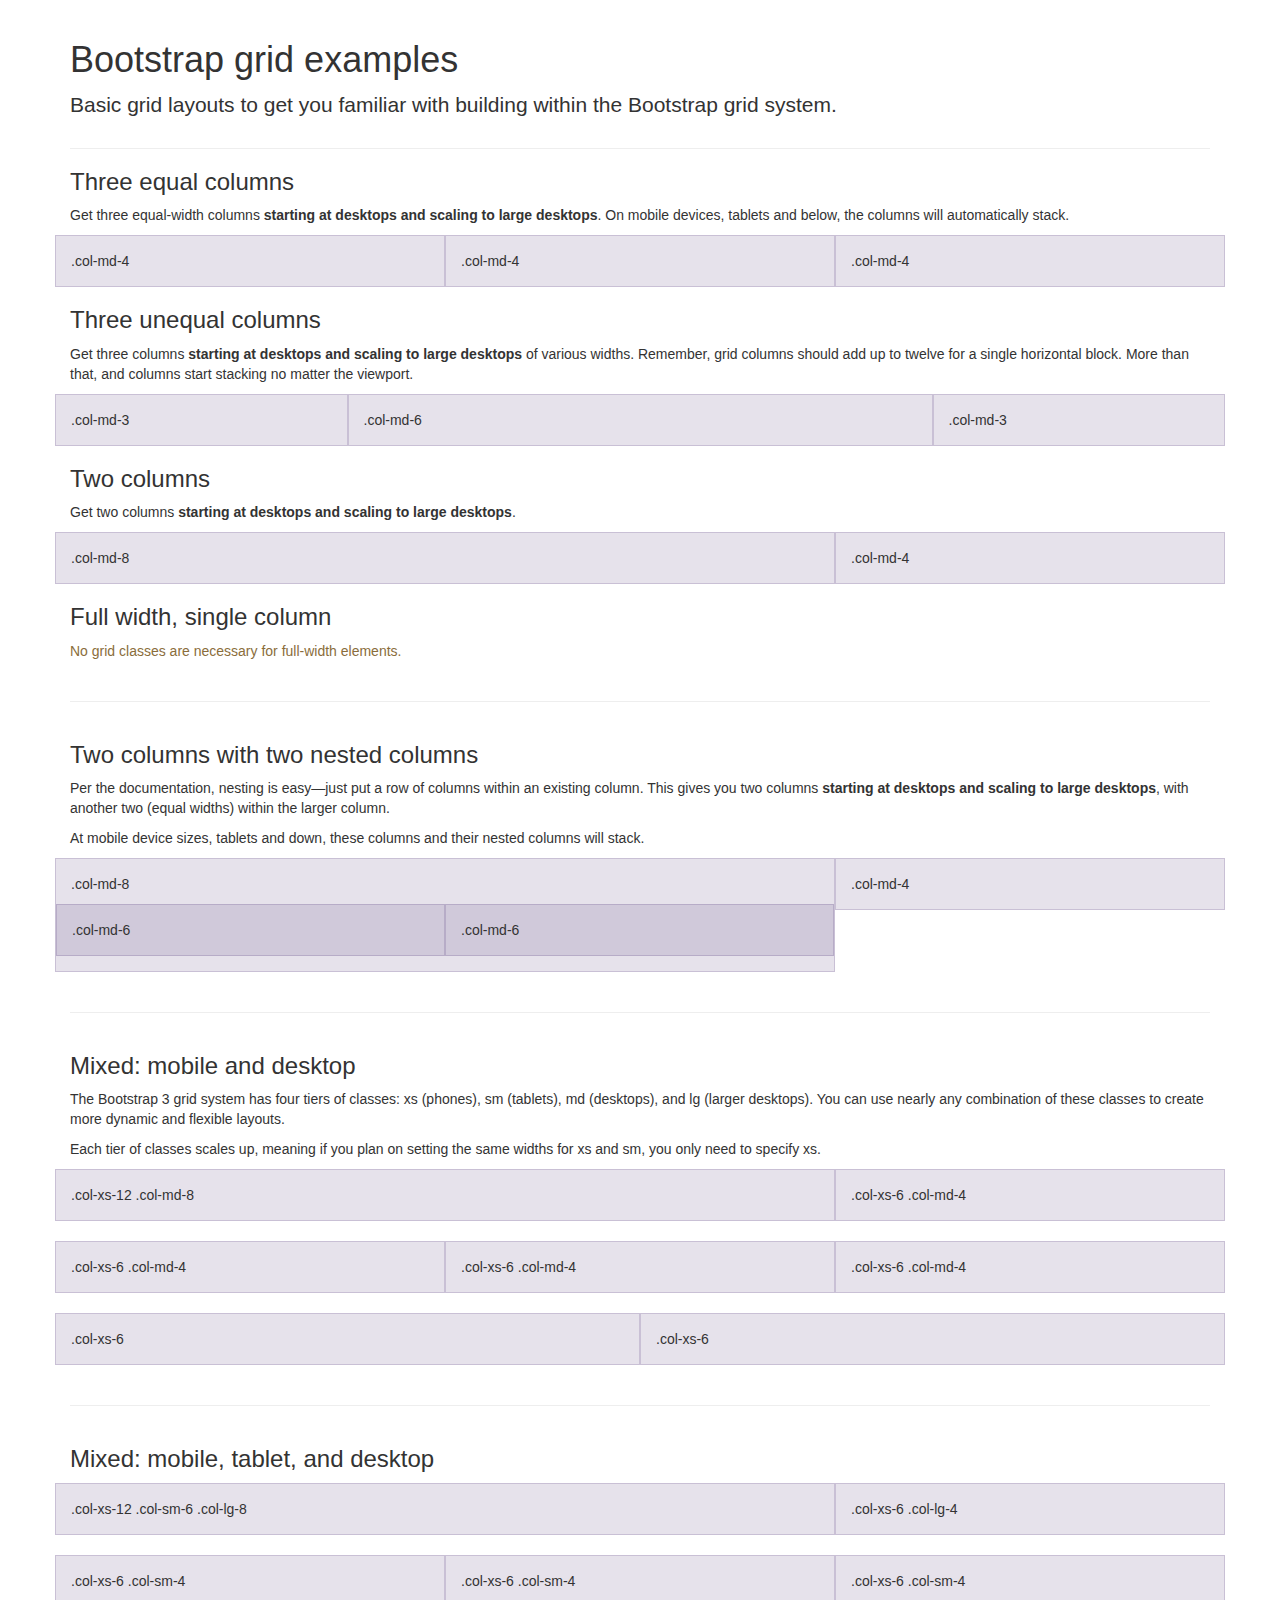
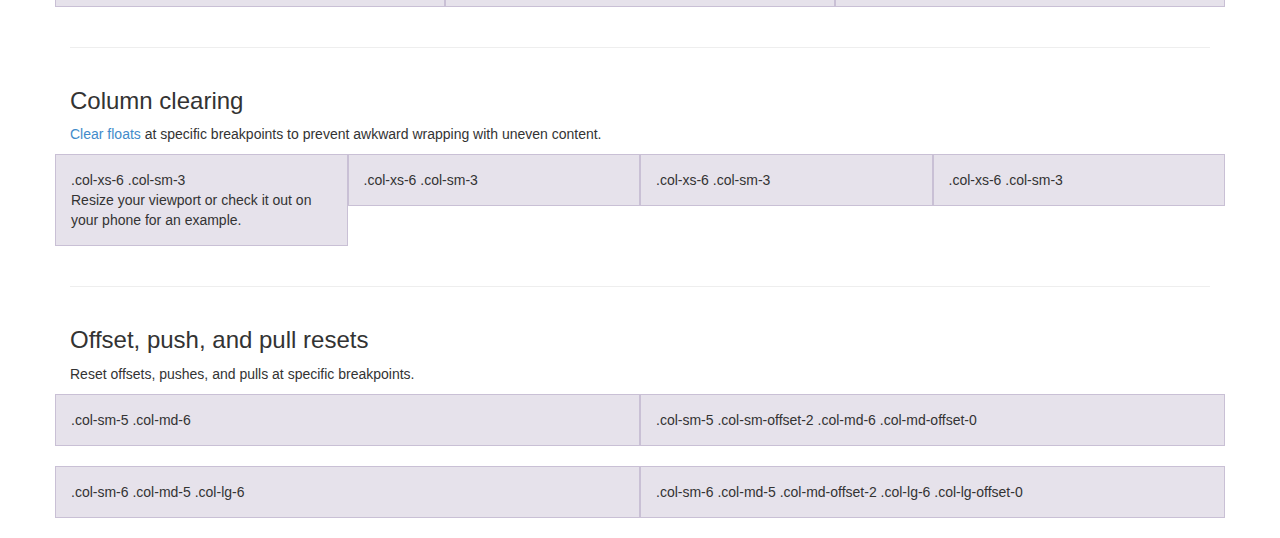
<file: Painel/login/docs/examples/grid/index.html>
<!DOCTYPE html>
<html lang="en">
  <head>
    <meta charset="utf-8">
    <meta http-equiv="X-UA-Compatible" content="IE=edge">
    <meta name="viewport" content="width=device-width, initial-scale=1">
    <meta name="description" content="">
    <meta name="author" content="">
    <link rel="icon" href="../../favicon.ico">

    <title>Grid Template for Bootstrap</title>

    <!-- Bootstrap core CSS -->
    <link href="../../dist/css/bootstrap.min.css" rel="stylesheet">

    <!-- Custom styles for this template -->
    <link href="grid.css" rel="stylesheet">

    <!-- Just for debugging purposes. Don't actually copy these 2 lines! -->
    <!--[if lt IE 9]><script src="../../assets/js/ie8-responsive-file-warning.js"></script><![endif]-->
    <script src="../../assets/js/ie-emulation-modes-warning.js"></script>

    <!-- HTML5 shim and Respond.js for IE8 support of HTML5 elements and media queries -->
    <!--[if lt IE 9]>
      <script src="https://oss.maxcdn.com/html5shiv/3.7.2/html5shiv.min.js"></script>
      <script src="https://oss.maxcdn.com/respond/1.4.2/respond.min.js"></script>
    <![endif]-->
  </head>

  <body>
    <div class="container">

      <div class="page-header">
        <h1>Bootstrap grid examples</h1>
        <p class="lead">Basic grid layouts to get you familiar with building within the Bootstrap grid system.</p>
      </div>

      <h3>Three equal columns</h3>
      <p>Get three equal-width columns <strong>starting at desktops and scaling to large desktops</strong>. On mobile devices, tablets and below, the columns will automatically stack.</p>
      <div class="row">
        <div class="col-md-4">.col-md-4</div>
        <div class="col-md-4">.col-md-4</div>
        <div class="col-md-4">.col-md-4</div>
      </div>

      <h3>Three unequal columns</h3>
      <p>Get three columns <strong>starting at desktops and scaling to large desktops</strong> of various widths. Remember, grid columns should add up to twelve for a single horizontal block. More than that, and columns start stacking no matter the viewport.</p>
      <div class="row">
        <div class="col-md-3">.col-md-3</div>
        <div class="col-md-6">.col-md-6</div>
        <div class="col-md-3">.col-md-3</div>
      </div>

      <h3>Two columns</h3>
      <p>Get two columns <strong>starting at desktops and scaling to large desktops</strong>.</p>
      <div class="row">
        <div class="col-md-8">.col-md-8</div>
        <div class="col-md-4">.col-md-4</div>
      </div>

      <h3>Full width, single column</h3>
      <p class="text-warning">No grid classes are necessary for full-width elements.</p>

      <hr>

      <h3>Two columns with two nested columns</h3>
      <p>Per the documentation, nesting is easy—just put a row of columns within an existing column. This gives you two columns <strong>starting at desktops and scaling to large desktops</strong>, with another two (equal widths) within the larger column.</p>
      <p>At mobile device sizes, tablets and down, these columns and their nested columns will stack.</p>
      <div class="row">
        <div class="col-md-8">
          .col-md-8
          <div class="row">
            <div class="col-md-6">.col-md-6</div>
            <div class="col-md-6">.col-md-6</div>
          </div>
        </div>
        <div class="col-md-4">.col-md-4</div>
      </div>

      <hr>

      <h3>Mixed: mobile and desktop</h3>
      <p>The Bootstrap 3 grid system has four tiers of classes: xs (phones), sm (tablets), md (desktops), and lg (larger desktops). You can use nearly any combination of these classes to create more dynamic and flexible layouts.</p>
      <p>Each tier of classes scales up, meaning if you plan on setting the same widths for xs and sm, you only need to specify xs.</p>
      <div class="row">
        <div class="col-xs-12 col-md-8">.col-xs-12 .col-md-8</div>
        <div class="col-xs-6 col-md-4">.col-xs-6 .col-md-4</div>
      </div>
      <div class="row">
        <div class="col-xs-6 col-md-4">.col-xs-6 .col-md-4</div>
        <div class="col-xs-6 col-md-4">.col-xs-6 .col-md-4</div>
        <div class="col-xs-6 col-md-4">.col-xs-6 .col-md-4</div>
      </div>
      <div class="row">
        <div class="col-xs-6">.col-xs-6</div>
        <div class="col-xs-6">.col-xs-6</div>
      </div>

      <hr>

      <h3>Mixed: mobile, tablet, and desktop</h3>
      <p></p>
      <div class="row">
        <div class="col-xs-12 col-sm-6 col-lg-8">.col-xs-12 .col-sm-6 .col-lg-8</div>
        <div class="col-xs-6 col-lg-4">.col-xs-6 .col-lg-4</div>
      </div>
      <div class="row">
        <div class="col-xs-6 col-sm-4">.col-xs-6 .col-sm-4</div>
        <div class="col-xs-6 col-sm-4">.col-xs-6 .col-sm-4</div>
        <div class="col-xs-6 col-sm-4">.col-xs-6 .col-sm-4</div>
      </div>

      <hr>

      <h3>Column clearing</h3>
      <p><a href="http://getbootstrap.com/css/#grid-responsive-resets">Clear floats</a> at specific breakpoints to prevent awkward wrapping with uneven content.</p>
      <div class="row">
        <div class="col-xs-6 col-sm-3">
          .col-xs-6 .col-sm-3
          <br>
          Resize your viewport or check it out on your phone for an example.
        </div>
        <div class="col-xs-6 col-sm-3">.col-xs-6 .col-sm-3</div>

        <!-- Add the extra clearfix for only the required viewport -->
        <div class="clearfix visible-xs"></div>

        <div class="col-xs-6 col-sm-3">.col-xs-6 .col-sm-3</div>
        <div class="col-xs-6 col-sm-3">.col-xs-6 .col-sm-3</div>
      </div>

      <hr>

      <h3>Offset, push, and pull resets</h3>
      <p>Reset offsets, pushes, and pulls at specific breakpoints.</p>
      <div class="row">
        <div class="col-sm-5 col-md-6">.col-sm-5 .col-md-6</div>
        <div class="col-sm-5 col-sm-offset-2 col-md-6 col-md-offset-0">.col-sm-5 .col-sm-offset-2 .col-md-6 .col-md-offset-0</div>
      </div>
      <div class="row">
        <div class="col-sm-6 col-md-5 col-lg-6">.col-sm-6 .col-md-5 .col-lg-6</div>
        <div class="col-sm-6 col-md-5 col-md-offset-2 col-lg-6 col-lg-offset-0">.col-sm-6 .col-md-5 .col-md-offset-2 .col-lg-6 .col-lg-offset-0</div>
      </div>


    </div> <!-- /container -->


    <!-- IE10 viewport hack for Surface/desktop Windows 8 bug -->
    <script src="../../assets/js/ie10-viewport-bug-workaround.js"></script>
  </body>
</html>
</file>
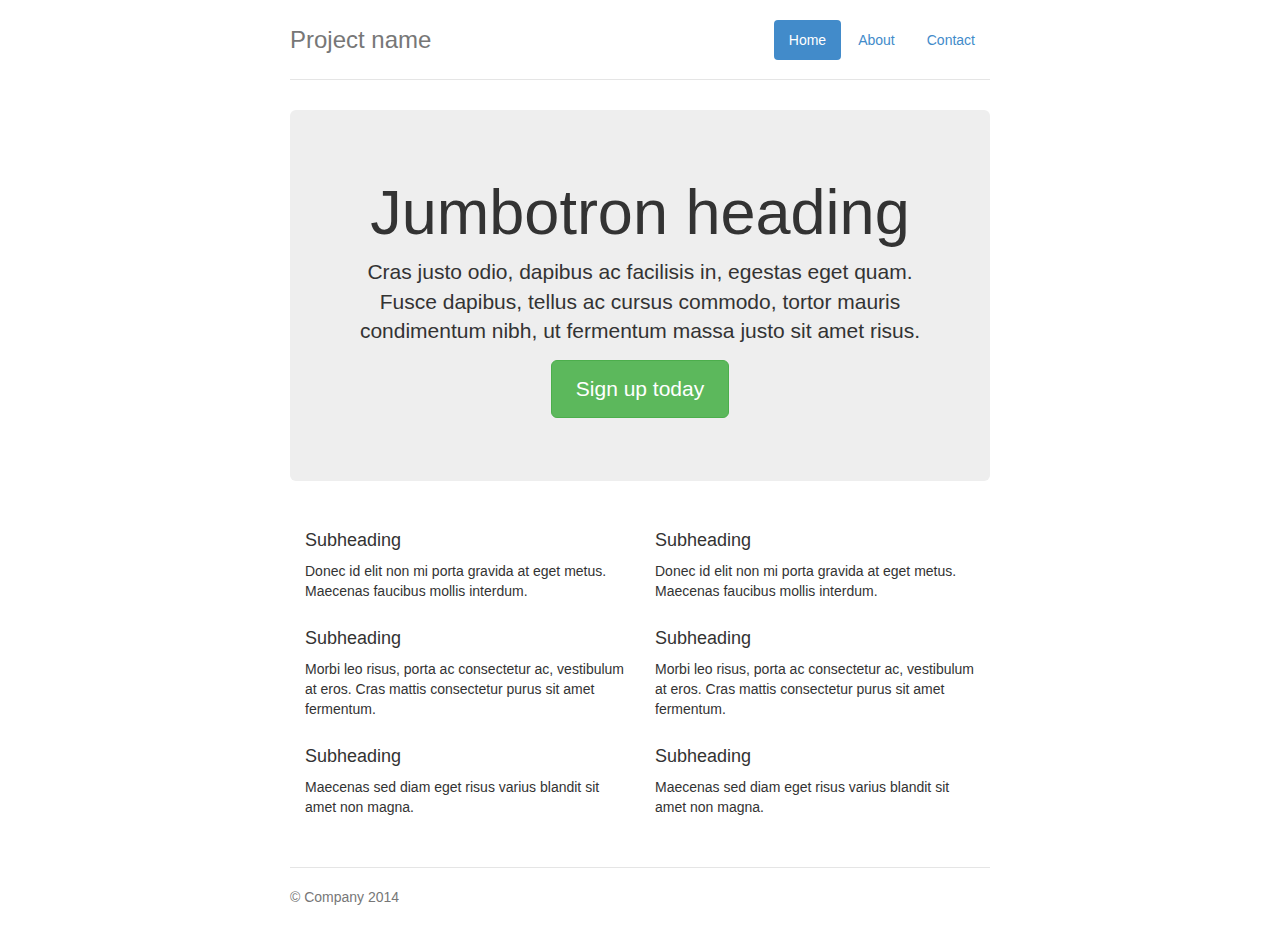
<file: Painel/login/docs/examples/jumbotron-narrow/index.html>
<!DOCTYPE html>
<html lang="en">
  <head>
    <meta charset="utf-8">
    <meta http-equiv="X-UA-Compatible" content="IE=edge">
    <meta name="viewport" content="width=device-width, initial-scale=1">
    <meta name="description" content="">
    <meta name="author" content="">
    <link rel="icon" href="../../favicon.ico">

    <title>Narrow Jumbotron Template for Bootstrap</title>

    <!-- Bootstrap core CSS -->
    <link href="../../dist/css/bootstrap.min.css" rel="stylesheet">

    <!-- Custom styles for this template -->
    <link href="jumbotron-narrow.css" rel="stylesheet">

    <!-- Just for debugging purposes. Don't actually copy these 2 lines! -->
    <!--[if lt IE 9]><script src="../../assets/js/ie8-responsive-file-warning.js"></script><![endif]-->
    <script src="../../assets/js/ie-emulation-modes-warning.js"></script>

    <!-- HTML5 shim and Respond.js for IE8 support of HTML5 elements and media queries -->
    <!--[if lt IE 9]>
      <script src="https://oss.maxcdn.com/html5shiv/3.7.2/html5shiv.min.js"></script>
      <script src="https://oss.maxcdn.com/respond/1.4.2/respond.min.js"></script>
    <![endif]-->
  </head>

  <body>

    <div class="container">
      <div class="header">
        <ul class="nav nav-pills pull-right" role="tablist">
          <li role="presentation" class="active"><a href="#">Home</a></li>
          <li role="presentation"><a href="#">About</a></li>
          <li role="presentation"><a href="#">Contact</a></li>
        </ul>
        <h3 class="text-muted">Project name</h3>
      </div>

      <div class="jumbotron">
        <h1>Jumbotron heading</h1>
        <p class="lead">Cras justo odio, dapibus ac facilisis in, egestas eget quam. Fusce dapibus, tellus ac cursus commodo, tortor mauris condimentum nibh, ut fermentum massa justo sit amet risus.</p>
        <p><a class="btn btn-lg btn-success" href="#" role="button">Sign up today</a></p>
      </div>

      <div class="row marketing">
        <div class="col-lg-6">
          <h4>Subheading</h4>
          <p>Donec id elit non mi porta gravida at eget metus. Maecenas faucibus mollis interdum.</p>

          <h4>Subheading</h4>
          <p>Morbi leo risus, porta ac consectetur ac, vestibulum at eros. Cras mattis consectetur purus sit amet fermentum.</p>

          <h4>Subheading</h4>
          <p>Maecenas sed diam eget risus varius blandit sit amet non magna.</p>
        </div>

        <div class="col-lg-6">
          <h4>Subheading</h4>
          <p>Donec id elit non mi porta gravida at eget metus. Maecenas faucibus mollis interdum.</p>

          <h4>Subheading</h4>
          <p>Morbi leo risus, porta ac consectetur ac, vestibulum at eros. Cras mattis consectetur purus sit amet fermentum.</p>

          <h4>Subheading</h4>
          <p>Maecenas sed diam eget risus varius blandit sit amet non magna.</p>
        </div>
      </div>

      <div class="footer">
        <p>&copy; Company 2014</p>
      </div>

    </div> <!-- /container -->


    <!-- IE10 viewport hack for Surface/desktop Windows 8 bug -->
    <script src="../../assets/js/ie10-viewport-bug-workaround.js"></script>
  </body>
</html>
</file>
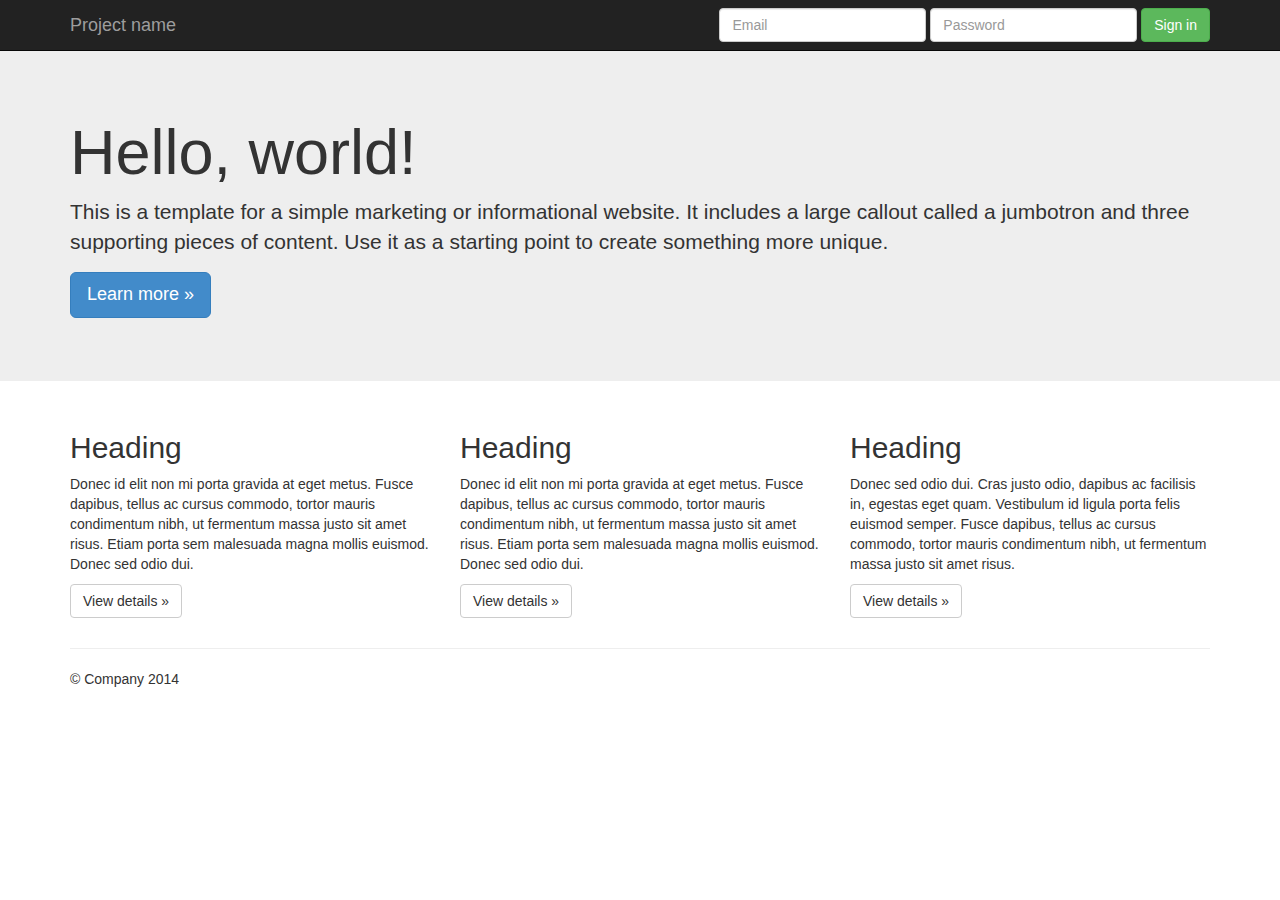
<file: Painel/login/docs/examples/jumbotron/index.html>
<!DOCTYPE html>
<html lang="en">
  <head>
    <meta charset="utf-8">
    <meta http-equiv="X-UA-Compatible" content="IE=edge">
    <meta name="viewport" content="width=device-width, initial-scale=1">
    <meta name="description" content="">
    <meta name="author" content="">
    <link rel="icon" href="../../favicon.ico">

    <title>Jumbotron Template for Bootstrap</title>

    <!-- Bootstrap core CSS -->
    <link href="../../dist/css/bootstrap.min.css" rel="stylesheet">

    <!-- Custom styles for this template -->
    <link href="jumbotron.css" rel="stylesheet">

    <!-- Just for debugging purposes. Don't actually copy these 2 lines! -->
    <!--[if lt IE 9]><script src="../../assets/js/ie8-responsive-file-warning.js"></script><![endif]-->
    <script src="../../assets/js/ie-emulation-modes-warning.js"></script>

    <!-- HTML5 shim and Respond.js for IE8 support of HTML5 elements and media queries -->
    <!--[if lt IE 9]>
      <script src="https://oss.maxcdn.com/html5shiv/3.7.2/html5shiv.min.js"></script>
      <script src="https://oss.maxcdn.com/respond/1.4.2/respond.min.js"></script>
    <![endif]-->
  </head>

  <body>

    <nav class="navbar navbar-inverse navbar-fixed-top" role="navigation">
      <div class="container">
        <div class="navbar-header">
          <button type="button" class="navbar-toggle collapsed" data-toggle="collapse" data-target="#navbar" aria-expanded="false" aria-controls="navbar">
            <span class="sr-only">Toggle navigation</span>
            <span class="icon-bar"></span>
            <span class="icon-bar"></span>
            <span class="icon-bar"></span>
          </button>
          <a class="navbar-brand" href="#">Project name</a>
        </div>
        <div id="navbar" class="navbar-collapse collapse">
          <form class="navbar-form navbar-right" role="form">
            <div class="form-group">
              <input type="text" placeholder="Email" class="form-control">
            </div>
            <div class="form-group">
              <input type="password" placeholder="Password" class="form-control">
            </div>
            <button type="submit" class="btn btn-success">Sign in</button>
          </form>
        </div><!--/.navbar-collapse -->
      </div>
    </nav>

    <!-- Main jumbotron for a primary marketing message or call to action -->
    <div class="jumbotron">
      <div class="container">
        <h1>Hello, world!</h1>
        <p>This is a template for a simple marketing or informational website. It includes a large callout called a jumbotron and three supporting pieces of content. Use it as a starting point to create something more unique.</p>
        <p><a class="btn btn-primary btn-lg" href="#" role="button">Learn more &raquo;</a></p>
      </div>
    </div>

    <div class="container">
      <!-- Example row of columns -->
      <div class="row">
        <div class="col-md-4">
          <h2>Heading</h2>
          <p>Donec id elit non mi porta gravida at eget metus. Fusce dapibus, tellus ac cursus commodo, tortor mauris condimentum nibh, ut fermentum massa justo sit amet risus. Etiam porta sem malesuada magna mollis euismod. Donec sed odio dui. </p>
          <p><a class="btn btn-default" href="#" role="button">View details &raquo;</a></p>
        </div>
        <div class="col-md-4">
          <h2>Heading</h2>
          <p>Donec id elit non mi porta gravida at eget metus. Fusce dapibus, tellus ac cursus commodo, tortor mauris condimentum nibh, ut fermentum massa justo sit amet risus. Etiam porta sem malesuada magna mollis euismod. Donec sed odio dui. </p>
          <p><a class="btn btn-default" href="#" role="button">View details &raquo;</a></p>
       </div>
        <div class="col-md-4">
          <h2>Heading</h2>
          <p>Donec sed odio dui. Cras justo odio, dapibus ac facilisis in, egestas eget quam. Vestibulum id ligula porta felis euismod semper. Fusce dapibus, tellus ac cursus commodo, tortor mauris condimentum nibh, ut fermentum massa justo sit amet risus.</p>
          <p><a class="btn btn-default" href="#" role="button">View details &raquo;</a></p>
        </div>
      </div>

      <hr>

      <footer>
        <p>&copy; Company 2014</p>
      </footer>
    </div> <!-- /container -->


    <!-- Bootstrap core JavaScript
    ================================================== -->
    <!-- Placed at the end of the document so the pages load faster -->
    <script src="https://ajax.googleapis.com/ajax/libs/jquery/1.11.1/jquery.min.js"></script>
    <script src="../../dist/js/bootstrap.min.js"></script>
    <!-- IE10 viewport hack for Surface/desktop Windows 8 bug -->
    <script src="../../assets/js/ie10-viewport-bug-workaround.js"></script>
  </body>
</html>
</file>
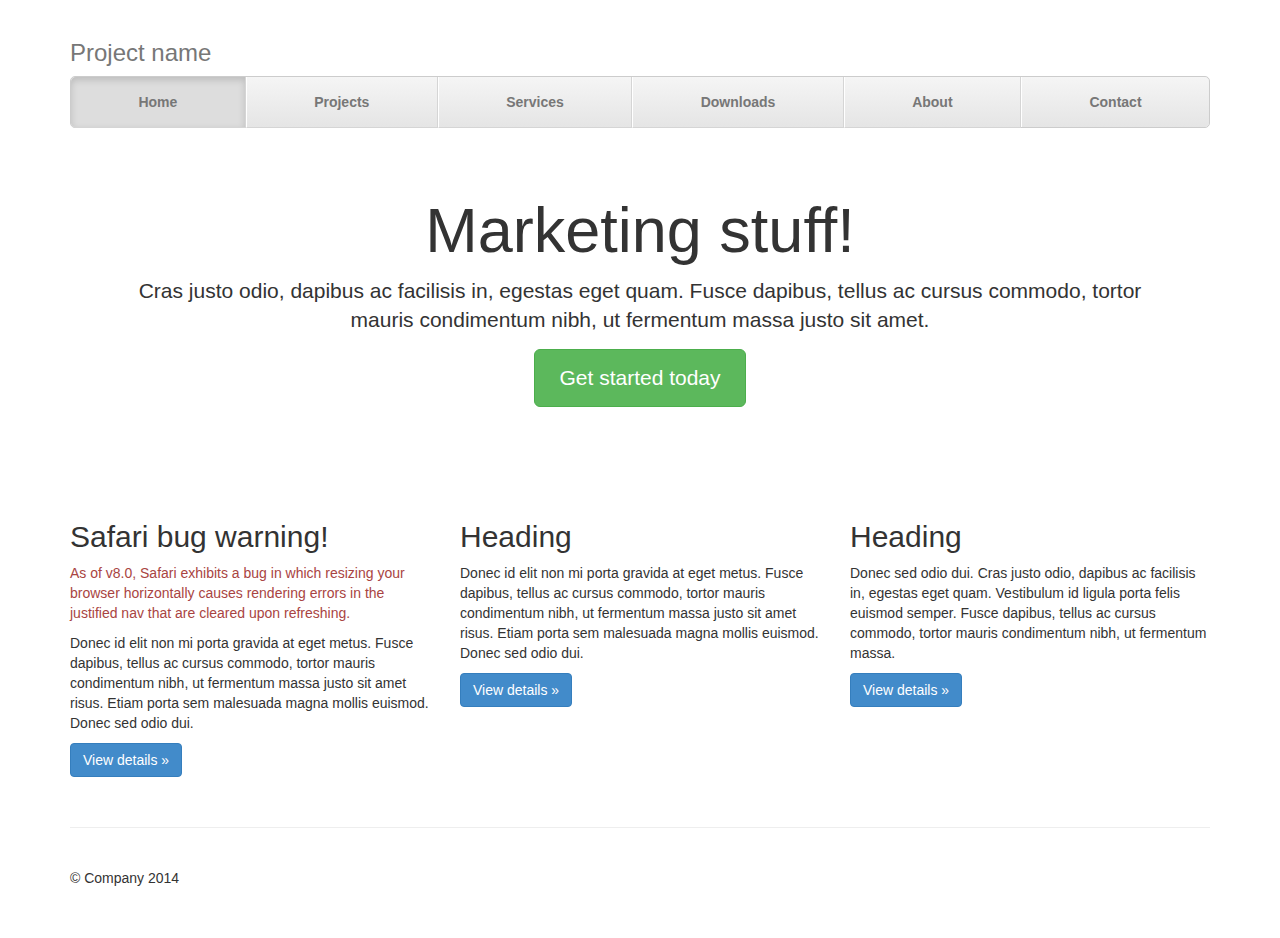
<file: Painel/login/docs/examples/justified-nav/index.html>
<!DOCTYPE html>
<html lang="en">
  <head>
    <meta charset="utf-8">
    <meta http-equiv="X-UA-Compatible" content="IE=edge">
    <meta name="viewport" content="width=device-width, initial-scale=1">
    <meta name="description" content="">
    <meta name="author" content="">
    <link rel="icon" href="../../favicon.ico">

    <title>Justified Nav Template for Bootstrap</title>

    <!-- Bootstrap core CSS -->
    <link href="../../dist/css/bootstrap.min.css" rel="stylesheet">

    <!-- Custom styles for this template -->
    <link href="justified-nav.css" rel="stylesheet">

    <!-- Just for debugging purposes. Don't actually copy these 2 lines! -->
    <!--[if lt IE 9]><script src="../../assets/js/ie8-responsive-file-warning.js"></script><![endif]-->
    <script src="../../assets/js/ie-emulation-modes-warning.js"></script>

    <!-- HTML5 shim and Respond.js for IE8 support of HTML5 elements and media queries -->
    <!--[if lt IE 9]>
      <script src="https://oss.maxcdn.com/html5shiv/3.7.2/html5shiv.min.js"></script>
      <script src="https://oss.maxcdn.com/respond/1.4.2/respond.min.js"></script>
    <![endif]-->
  </head>

  <body>

    <div class="container">

      <div class="masthead">
        <h3 class="text-muted">Project name</h3>
        <ul class="nav nav-justified">
          <li class="active"><a href="#">Home</a></li>
          <li><a href="#">Projects</a></li>
          <li><a href="#">Services</a></li>
          <li><a href="#">Downloads</a></li>
          <li><a href="#">About</a></li>
          <li><a href="#">Contact</a></li>
        </ul>
      </div>

      <!-- Jumbotron -->
      <div class="jumbotron">
        <h1>Marketing stuff!</h1>
        <p class="lead">Cras justo odio, dapibus ac facilisis in, egestas eget quam. Fusce dapibus, tellus ac cursus commodo, tortor mauris condimentum nibh, ut fermentum massa justo sit amet.</p>
        <p><a class="btn btn-lg btn-success" href="#" role="button">Get started today</a></p>
      </div>

      <!-- Example row of columns -->
      <div class="row">
        <div class="col-lg-4">
          <h2>Safari bug warning!</h2>
          <p class="text-danger">As of v8.0, Safari exhibits a bug in which resizing your browser horizontally causes rendering errors in the justified nav that are cleared upon refreshing.</p>
          <p>Donec id elit non mi porta gravida at eget metus. Fusce dapibus, tellus ac cursus commodo, tortor mauris condimentum nibh, ut fermentum massa justo sit amet risus. Etiam porta sem malesuada magna mollis euismod. Donec sed odio dui. </p>
          <p><a class="btn btn-primary" href="#" role="button">View details &raquo;</a></p>
        </div>
        <div class="col-lg-4">
          <h2>Heading</h2>
          <p>Donec id elit non mi porta gravida at eget metus. Fusce dapibus, tellus ac cursus commodo, tortor mauris condimentum nibh, ut fermentum massa justo sit amet risus. Etiam porta sem malesuada magna mollis euismod. Donec sed odio dui. </p>
          <p><a class="btn btn-primary" href="#" role="button">View details &raquo;</a></p>
       </div>
        <div class="col-lg-4">
          <h2>Heading</h2>
          <p>Donec sed odio dui. Cras justo odio, dapibus ac facilisis in, egestas eget quam. Vestibulum id ligula porta felis euismod semper. Fusce dapibus, tellus ac cursus commodo, tortor mauris condimentum nibh, ut fermentum massa.</p>
          <p><a class="btn btn-primary" href="#" role="button">View details &raquo;</a></p>
        </div>
      </div>

      <!-- Site footer -->
      <div class="footer">
        <p>&copy; Company 2014</p>
      </div>

    </div> <!-- /container -->


    <!-- IE10 viewport hack for Surface/desktop Windows 8 bug -->
    <script src="../../assets/js/ie10-viewport-bug-workaround.js"></script>
  </body>
</html>
</file>
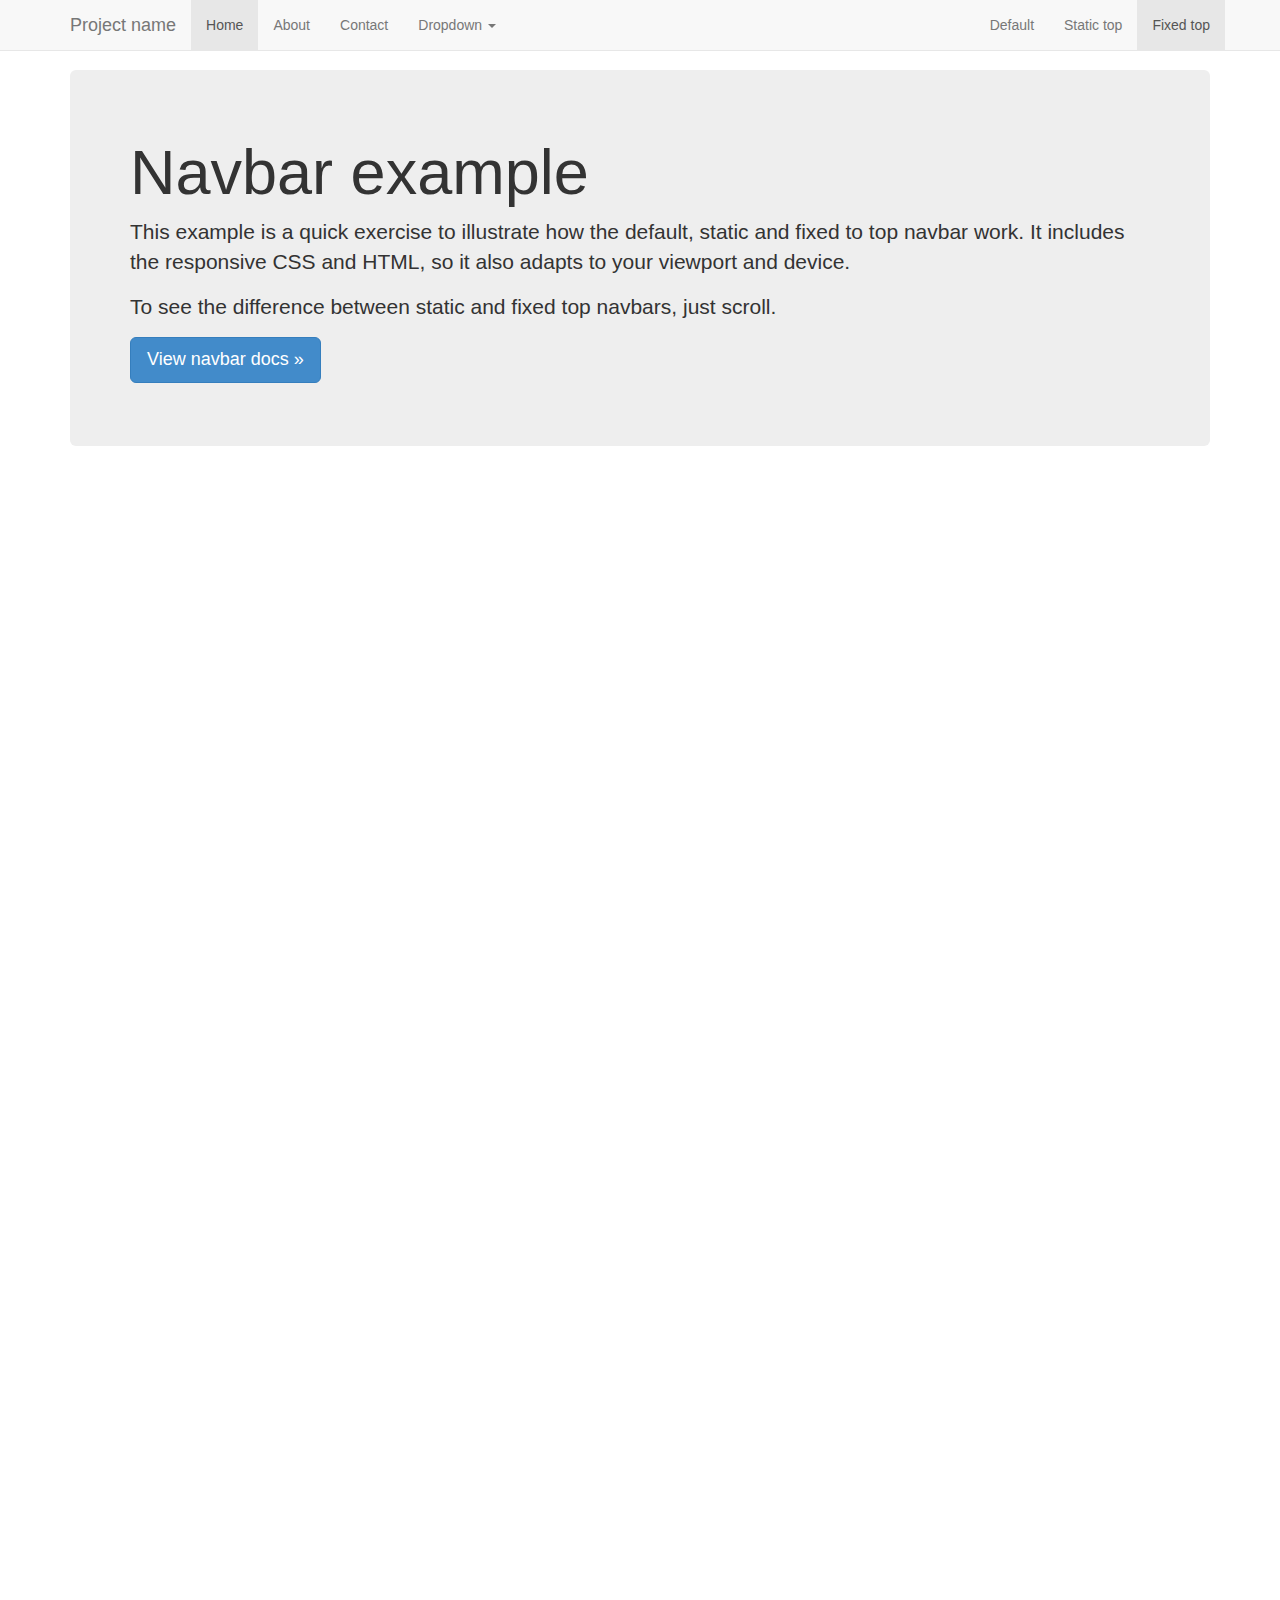
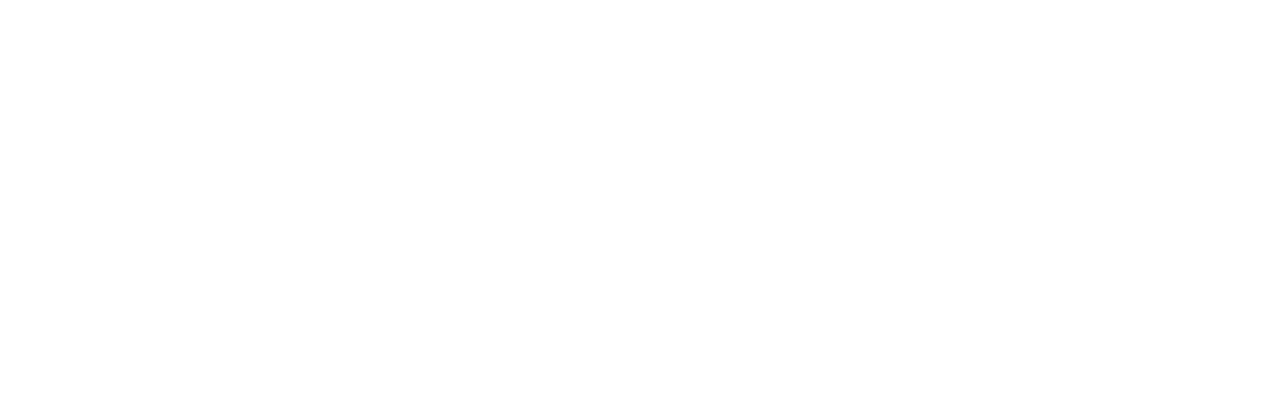
<file: Painel/login/docs/examples/navbar-fixed-top/index.html>
<!DOCTYPE html>
<html lang="en">
  <head>
    <meta charset="utf-8">
    <meta http-equiv="X-UA-Compatible" content="IE=edge">
    <meta name="viewport" content="width=device-width, initial-scale=1">
    <meta name="description" content="">
    <meta name="author" content="">
    <link rel="icon" href="../../favicon.ico">

    <title>Fixed Top Navbar Example for Bootstrap</title>

    <!-- Bootstrap core CSS -->
    <link href="../../dist/css/bootstrap.min.css" rel="stylesheet">

    <!-- Custom styles for this template -->
    <link href="navbar-fixed-top.css" rel="stylesheet">

    <!-- Just for debugging purposes. Don't actually copy these 2 lines! -->
    <!--[if lt IE 9]><script src="../../assets/js/ie8-responsive-file-warning.js"></script><![endif]-->
    <script src="../../assets/js/ie-emulation-modes-warning.js"></script>

    <!-- HTML5 shim and Respond.js for IE8 support of HTML5 elements and media queries -->
    <!--[if lt IE 9]>
      <script src="https://oss.maxcdn.com/html5shiv/3.7.2/html5shiv.min.js"></script>
      <script src="https://oss.maxcdn.com/respond/1.4.2/respond.min.js"></script>
    <![endif]-->
  </head>

  <body>

    <!-- Fixed navbar -->
    <nav class="navbar navbar-default navbar-fixed-top" role="navigation">
      <div class="container">
        <div class="navbar-header">
          <button type="button" class="navbar-toggle collapsed" data-toggle="collapse" data-target="#navbar" aria-expanded="false" aria-controls="navbar">
            <span class="sr-only">Toggle navigation</span>
            <span class="icon-bar"></span>
            <span class="icon-bar"></span>
            <span class="icon-bar"></span>
          </button>
          <a class="navbar-brand" href="#">Project name</a>
        </div>
        <div id="navbar" class="navbar-collapse collapse">
          <ul class="nav navbar-nav">
            <li class="active"><a href="#">Home</a></li>
            <li><a href="#about">About</a></li>
            <li><a href="#contact">Contact</a></li>
            <li class="dropdown">
              <a href="#" class="dropdown-toggle" data-toggle="dropdown">Dropdown <span class="caret"></span></a>
              <ul class="dropdown-menu" role="menu">
                <li><a href="#">Action</a></li>
                <li><a href="#">Another action</a></li>
                <li><a href="#">Something else here</a></li>
                <li class="divider"></li>
                <li class="dropdown-header">Nav header</li>
                <li><a href="#">Separated link</a></li>
                <li><a href="#">One more separated link</a></li>
              </ul>
            </li>
          </ul>
          <ul class="nav navbar-nav navbar-right">
            <li><a href="../navbar/">Default</a></li>
            <li><a href="../navbar-static-top/">Static top</a></li>
            <li class="active"><a href="./">Fixed top</a></li>
          </ul>
        </div><!--/.nav-collapse -->
      </div>
    </nav>

    <div class="container">

      <!-- Main component for a primary marketing message or call to action -->
      <div class="jumbotron">
        <h1>Navbar example</h1>
        <p>This example is a quick exercise to illustrate how the default, static and fixed to top navbar work. It includes the responsive CSS and HTML, so it also adapts to your viewport and device.</p>
        <p>To see the difference between static and fixed top navbars, just scroll.</p>
        <p>
          <a class="btn btn-lg btn-primary" href="../../components/#navbar" role="button">View navbar docs &raquo;</a>
        </p>
      </div>

    </div> <!-- /container -->


    <!-- Bootstrap core JavaScript
    ================================================== -->
    <!-- Placed at the end of the document so the pages load faster -->
    <script src="https://ajax.googleapis.com/ajax/libs/jquery/1.11.1/jquery.min.js"></script>
    <script src="../../dist/js/bootstrap.min.js"></script>
    <!-- IE10 viewport hack for Surface/desktop Windows 8 bug -->
    <script src="../../assets/js/ie10-viewport-bug-workaround.js"></script>
  </body>
</html>
</file>
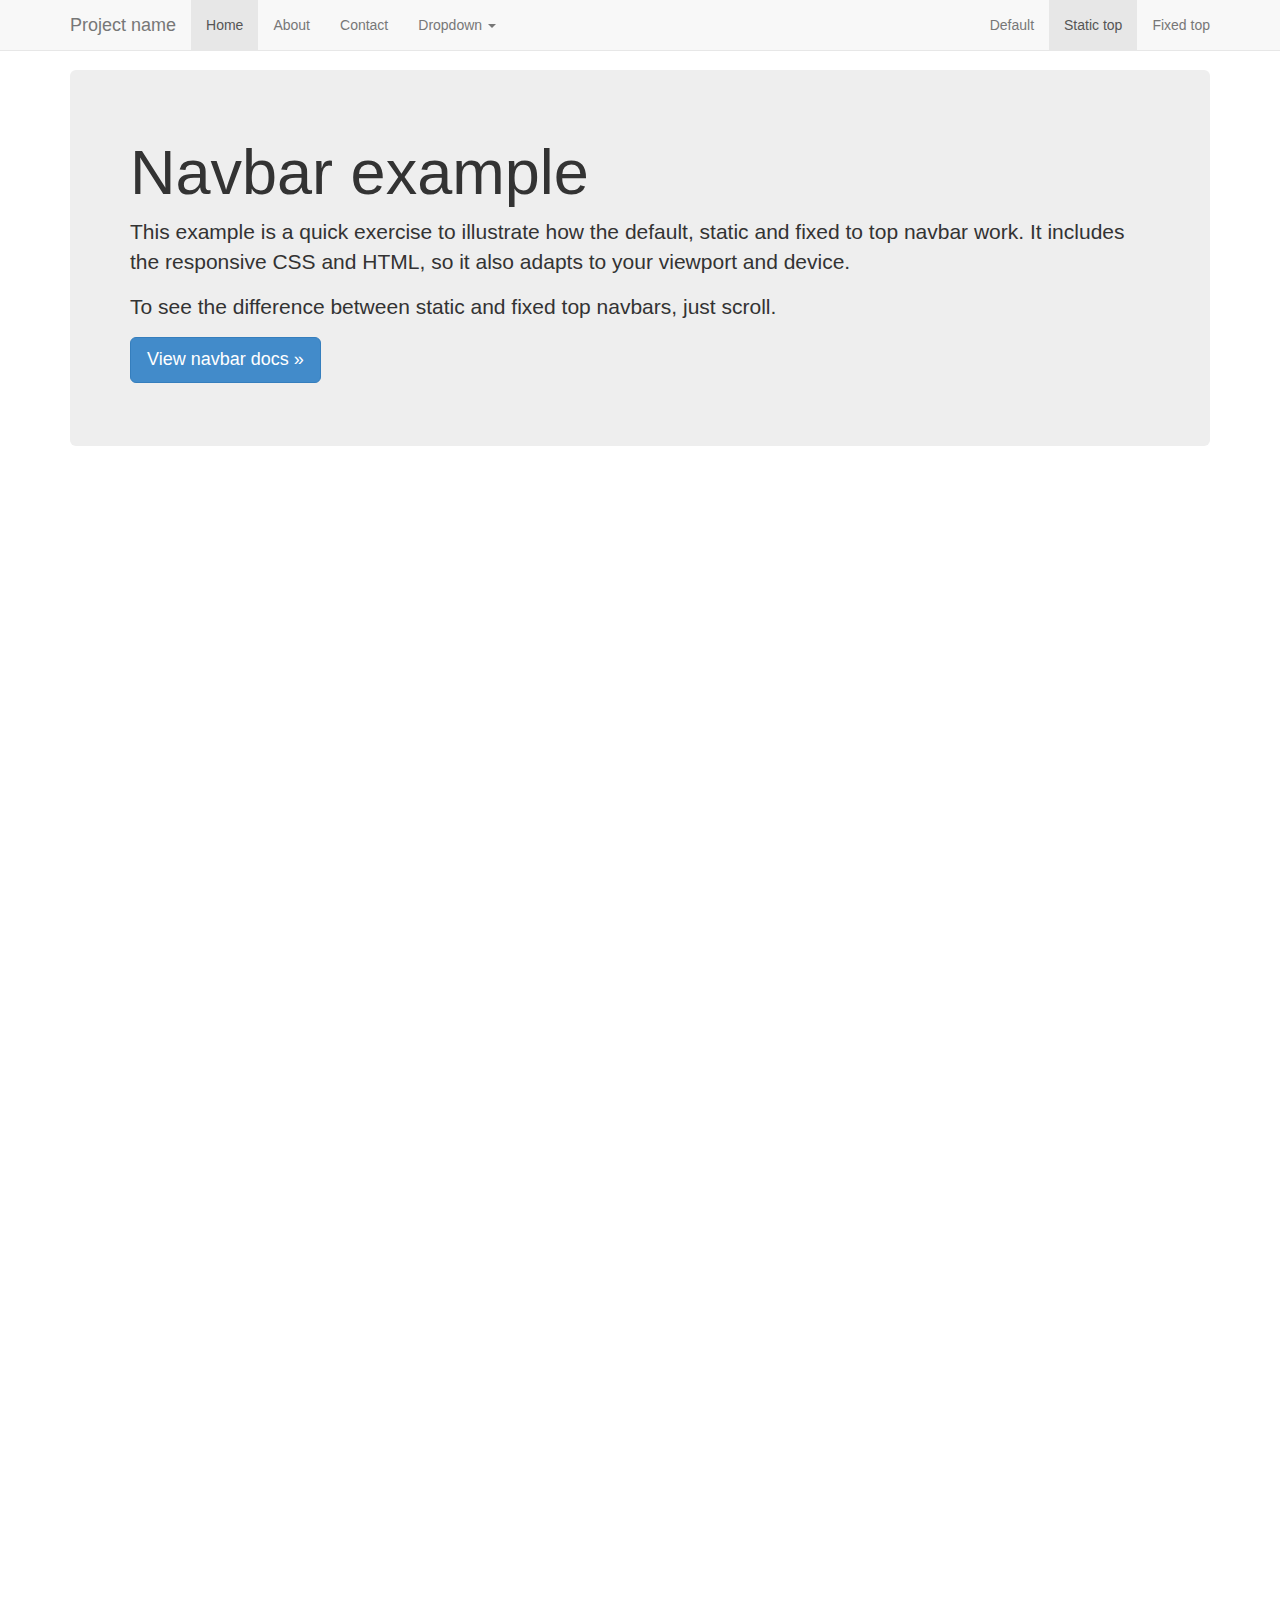
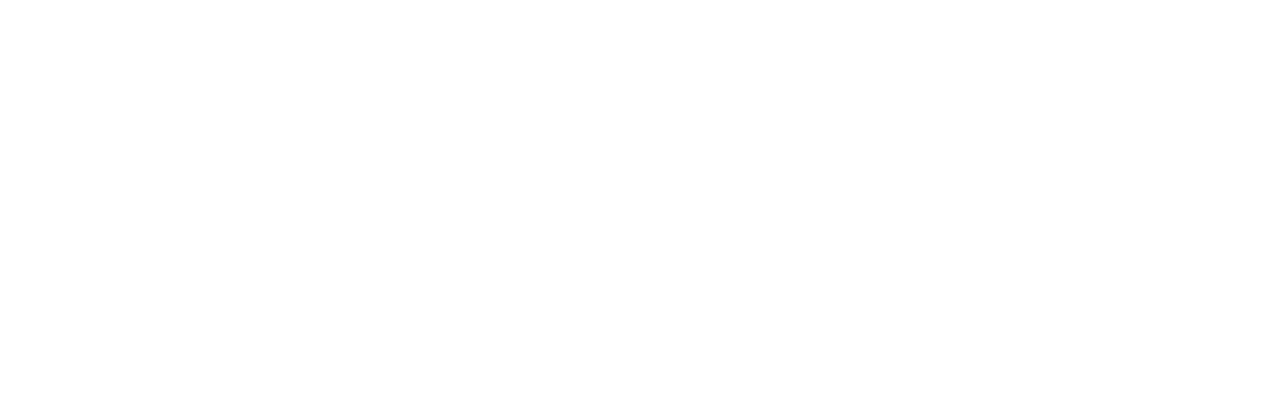
<file: Painel/login/docs/examples/navbar-static-top/index.html>
<!DOCTYPE html>
<html lang="en">
  <head>
    <meta charset="utf-8">
    <meta http-equiv="X-UA-Compatible" content="IE=edge">
    <meta name="viewport" content="width=device-width, initial-scale=1">
    <meta name="description" content="">
    <meta name="author" content="">
    <link rel="icon" href="../../favicon.ico">

    <title>Static Top Navbar Example for Bootstrap</title>

    <!-- Bootstrap core CSS -->
    <link href="../../dist/css/bootstrap.min.css" rel="stylesheet">

    <!-- Custom styles for this template -->
    <link href="navbar-static-top.css" rel="stylesheet">

    <!-- Just for debugging purposes. Don't actually copy these 2 lines! -->
    <!--[if lt IE 9]><script src="../../assets/js/ie8-responsive-file-warning.js"></script><![endif]-->
    <script src="../../assets/js/ie-emulation-modes-warning.js"></script>

    <!-- HTML5 shim and Respond.js for IE8 support of HTML5 elements and media queries -->
    <!--[if lt IE 9]>
      <script src="https://oss.maxcdn.com/html5shiv/3.7.2/html5shiv.min.js"></script>
      <script src="https://oss.maxcdn.com/respond/1.4.2/respond.min.js"></script>
    <![endif]-->
  </head>

  <body>

    <!-- Static navbar -->
    <nav class="navbar navbar-default navbar-static-top" role="navigation">
      <div class="container">
        <div class="navbar-header">
          <button type="button" class="navbar-toggle collapsed" data-toggle="collapse" data-target="#navbar" aria-expanded="false" aria-controls="navbar">
            <span class="sr-only">Toggle navigation</span>
            <span class="icon-bar"></span>
            <span class="icon-bar"></span>
            <span class="icon-bar"></span>
          </button>
          <a class="navbar-brand" href="#">Project name</a>
        </div>
        <div id="navbar" class="navbar-collapse collapse">
          <ul class="nav navbar-nav">
            <li class="active"><a href="#">Home</a></li>
            <li><a href="#about">About</a></li>
            <li><a href="#contact">Contact</a></li>
            <li class="dropdown">
              <a href="#" class="dropdown-toggle" data-toggle="dropdown">Dropdown <span class="caret"></span></a>
              <ul class="dropdown-menu" role="menu">
                <li><a href="#">Action</a></li>
                <li><a href="#">Another action</a></li>
                <li><a href="#">Something else here</a></li>
                <li class="divider"></li>
                <li class="dropdown-header">Nav header</li>
                <li><a href="#">Separated link</a></li>
                <li><a href="#">One more separated link</a></li>
              </ul>
            </li>
          </ul>
          <ul class="nav navbar-nav navbar-right">
            <li><a href="../navbar/">Default</a></li>
            <li class="active"><a href="./">Static top</a></li>
            <li><a href="../navbar-fixed-top/">Fixed top</a></li>
          </ul>
        </div><!--/.nav-collapse -->
      </div>
    </nav>


    <div class="container">

      <!-- Main component for a primary marketing message or call to action -->
      <div class="jumbotron">
        <h1>Navbar example</h1>
        <p>This example is a quick exercise to illustrate how the default, static and fixed to top navbar work. It includes the responsive CSS and HTML, so it also adapts to your viewport and device.</p>
        <p>To see the difference between static and fixed top navbars, just scroll.</p>
        <p>
          <a class="btn btn-lg btn-primary" href="../../components/#navbar" role="button">View navbar docs &raquo;</a>
        </p>
      </div>

    </div> <!-- /container -->


    <!-- Bootstrap core JavaScript
    ================================================== -->
    <!-- Placed at the end of the document so the pages load faster -->
    <script src="https://ajax.googleapis.com/ajax/libs/jquery/1.11.1/jquery.min.js"></script>
    <script src="../../dist/js/bootstrap.min.js"></script>
    <!-- IE10 viewport hack for Surface/desktop Windows 8 bug -->
    <script src="../../assets/js/ie10-viewport-bug-workaround.js"></script>
  </body>
</html>
</file>
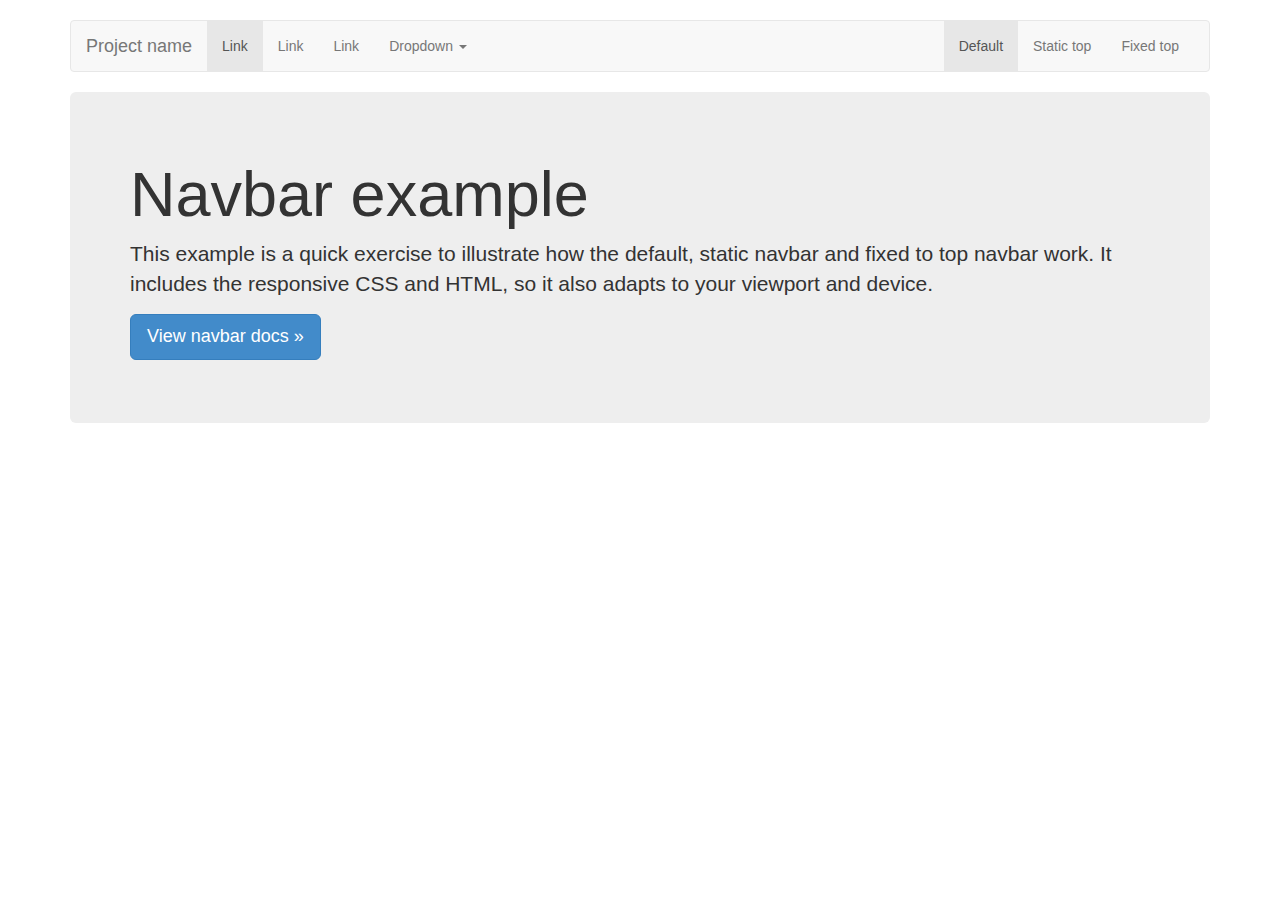
<file: Painel/login/docs/examples/navbar/index.html>
<!DOCTYPE html>
<html lang="en">
  <head>
    <meta charset="utf-8">
    <meta http-equiv="X-UA-Compatible" content="IE=edge">
    <meta name="viewport" content="width=device-width, initial-scale=1">
    <meta name="description" content="">
    <meta name="author" content="">
    <link rel="icon" href="../../favicon.ico">

    <title>Navbar Template for Bootstrap</title>

    <!-- Bootstrap core CSS -->
    <link href="../../dist/css/bootstrap.min.css" rel="stylesheet">

    <!-- Custom styles for this template -->
    <link href="navbar.css" rel="stylesheet">

    <!-- Just for debugging purposes. Don't actually copy these 2 lines! -->
    <!--[if lt IE 9]><script src="../../assets/js/ie8-responsive-file-warning.js"></script><![endif]-->
    <script src="../../assets/js/ie-emulation-modes-warning.js"></script>

    <!-- HTML5 shim and Respond.js for IE8 support of HTML5 elements and media queries -->
    <!--[if lt IE 9]>
      <script src="https://oss.maxcdn.com/html5shiv/3.7.2/html5shiv.min.js"></script>
      <script src="https://oss.maxcdn.com/respond/1.4.2/respond.min.js"></script>
    <![endif]-->
  </head>

  <body>

    <div class="container">

      <!-- Static navbar -->
      <nav class="navbar navbar-default" role="navigation">
        <div class="container-fluid">
          <div class="navbar-header">
            <button type="button" class="navbar-toggle collapsed" data-toggle="collapse" data-target="#navbar" aria-expanded="false" aria-controls="navbar">
              <span class="sr-only">Toggle navigation</span>
              <span class="icon-bar"></span>
              <span class="icon-bar"></span>
              <span class="icon-bar"></span>
            </button>
            <a class="navbar-brand" href="#">Project name</a>
          </div>
          <div id="navbar" class="navbar-collapse collapse">
            <ul class="nav navbar-nav">
              <li class="active"><a href="#">Link</a></li>
              <li><a href="#">Link</a></li>
              <li><a href="#">Link</a></li>
              <li class="dropdown">
                <a href="#" class="dropdown-toggle" data-toggle="dropdown">Dropdown <span class="caret"></span></a>
                <ul class="dropdown-menu" role="menu">
                  <li><a href="#">Action</a></li>
                  <li><a href="#">Another action</a></li>
                  <li><a href="#">Something else here</a></li>
                  <li class="divider"></li>
                  <li class="dropdown-header">Nav header</li>
                  <li><a href="#">Separated link</a></li>
                  <li><a href="#">One more separated link</a></li>
                </ul>
              </li>
            </ul>
            <ul class="nav navbar-nav navbar-right">
              <li class="active"><a href="./">Default</a></li>
              <li><a href="../navbar-static-top/">Static top</a></li>
              <li><a href="../navbar-fixed-top/">Fixed top</a></li>
            </ul>
          </div><!--/.nav-collapse -->
        </div><!--/.container-fluid -->
      </nav>

      <!-- Main component for a primary marketing message or call to action -->
      <div class="jumbotron">
        <h1>Navbar example</h1>
        <p>This example is a quick exercise to illustrate how the default, static navbar and fixed to top navbar work. It includes the responsive CSS and HTML, so it also adapts to your viewport and device.</p>
        <p>
          <a class="btn btn-lg btn-primary" href="../../components/#navbar" role="button">View navbar docs &raquo;</a>
        </p>
      </div>

    </div> <!-- /container -->


    <!-- Bootstrap core JavaScript
    ================================================== -->
    <!-- Placed at the end of the document so the pages load faster -->
    <script src="https://ajax.googleapis.com/ajax/libs/jquery/1.11.1/jquery.min.js"></script>
    <script src="../../dist/js/bootstrap.min.js"></script>
    <!-- IE10 viewport hack for Surface/desktop Windows 8 bug -->
    <script src="../../assets/js/ie10-viewport-bug-workaround.js"></script>
  </body>
</html>
</file>
<file: Painel/login/docs/examples/blog/blog.css>
/*
 * Globals
 */

body {
  font-family: Georgia, "Times New Roman", Times, serif;
  color: #555;
}

h1, .h1,
h2, .h2,
h3, .h3,
h4, .h4,
h5, .h5,
h6, .h6 {
  margin-top: 0;
  font-family: "Helvetica Neue", Helvetica, Arial, sans-serif;
  font-weight: normal;
  color: #333;
}


/*
 * Override Bootstrap's default container.
 */

@media (min-width: 1200px) {
  .container {
    width: 970px;
  }
}


/*
 * Masthead for nav
 */

.blog-masthead {
  background-color: #428bca;
  -webkit-box-shadow: inset 0 -2px 5px rgba(0,0,0,.1);
          box-shadow: inset 0 -2px 5px rgba(0,0,0,.1);
}

/* Nav links */
.blog-nav-item {
  position: relative;
  display: inline-block;
  padding: 10px;
  font-weight: 500;
  color: #cdddeb;
}
.blog-nav-item:hover,
.blog-nav-item:focus {
  color: #fff;
  text-decoration: none;
}

/* Active state gets a caret at the bottom */
.blog-nav .active {
  color: #fff;
}
.blog-nav .active:after {
  position: absolute;
  bottom: 0;
  left: 50%;
  width: 0;
  height: 0;
  margin-left: -5px;
  vertical-align: middle;
  content: " ";
  border-right: 5px solid transparent;
  border-bottom: 5px solid;
  border-left: 5px solid transparent;
}


/*
 * Blog name and description
 */

.blog-header {
  padding-top: 20px;
  padding-bottom: 20px;
}
.blog-title {
  margin-top: 30px;
  margin-bottom: 0;
  font-size: 60px;
  font-weight: normal;
}
.blog-description {
  font-size: 20px;
  color: #999;
}


/*
 * Main column and sidebar layout
 */

.blog-main {
  font-size: 18px;
  line-height: 1.5;
}

/* Sidebar modules for boxing content */
.sidebar-module {
  padding: 15px;
  margin: 0 -15px 15px;
}
.sidebar-module-inset {
  padding: 15px;
  background-color: #f5f5f5;
  border-radius: 4px;
}
.sidebar-module-inset p:last-child,
.sidebar-module-inset ul:last-child,
.sidebar-module-inset ol:last-child {
  margin-bottom: 0;
}


/* Pagination */
.pager {
  margin-bottom: 60px;
  text-align: left;
}
.pager > li > a {
  width: 140px;
  padding: 10px 20px;
  text-align: center;
  border-radius: 30px;
}


/*
 * Blog posts
 */

.blog-post {
  margin-bottom: 60px;
}
.blog-post-title {
  margin-bottom: 5px;
  font-size: 40px;
}
.blog-post-meta {
  margin-bottom: 20px;
  color: #999;
}


/*
 * Footer
 */

.blog-footer {
  padding: 40px 0;
  color: #999;
  text-align: center;
  background-color: #f9f9f9;
  border-top: 1px solid #e5e5e5;
}
.blog-footer p:last-child {
  margin-bottom: 0;
}
</file>
<file: Painel/login/docs/examples/carousel/carousel.css>
/* GLOBAL STYLES
-------------------------------------------------- */
/* Padding below the footer and lighter body text */

body {
  padding-bottom: 40px;
  color: #5a5a5a;
}


/* CUSTOMIZE THE NAVBAR
-------------------------------------------------- */

/* Special class on .container surrounding .navbar, used for positioning it into place. */
.navbar-wrapper {
  position: absolute;
  top: 0;
  right: 0;
  left: 0;
  z-index: 20;
}

/* Flip around the padding for proper display in narrow viewports */
.navbar-wrapper > .container {
  padding-right: 0;
  padding-left: 0;
}
.navbar-wrapper .navbar {
  padding-right: 15px;
  padding-left: 15px;
}
.navbar-wrapper .navbar .container {
  width: auto;
}


/* CUSTOMIZE THE CAROUSEL
-------------------------------------------------- */

/* Carousel base class */
.carousel {
  height: 500px;
  margin-bottom: 60px;
}
/* Since positioning the image, we need to help out the caption */
.carousel-caption {
  z-index: 10;
}

/* Declare heights because of positioning of img element */
.carousel .item {
  height: 500px;
  background-color: #777;
}
.carousel-inner > .item > img {
  position: absolute;
  top: 0;
  left: 0;
  min-width: 100%;
  height: 500px;
}


/* MARKETING CONTENT
-------------------------------------------------- */

/* Center align the text within the three columns below the carousel */
.marketing .col-lg-4 {
  margin-bottom: 20px;
  text-align: center;
}
.marketing h2 {
  font-weight: normal;
}
.marketing .col-lg-4 p {
  margin-right: 10px;
  margin-left: 10px;
}


/* Featurettes
------------------------- */

.featurette-divider {
  margin: 80px 0; /* Space out the Bootstrap <hr> more */
}

/* Thin out the marketing headings */
.featurette-heading {
  font-weight: 300;
  line-height: 1;
  letter-spacing: -1px;
}


/* RESPONSIVE CSS
-------------------------------------------------- */

@media (min-width: 768px) {
  /* Navbar positioning foo */
  .navbar-wrapper {
    margin-top: 20px;
  }
  .navbar-wrapper .container {
    padding-right: 15px;
    padding-left: 15px;
  }
  .navbar-wrapper .navbar {
    padding-right: 0;
    padding-left: 0;
  }

  /* The navbar becomes detached from the top, so we round the corners */
  .navbar-wrapper .navbar {
    border-radius: 4px;
  }

  /* Bump up size of carousel content */
  .carousel-caption p {
    margin-bottom: 20px;
    font-size: 21px;
    line-height: 1.4;
  }

  .featurette-heading {
    font-size: 50px;
  }
}

@media (min-width: 992px) {
  .featurette-heading {
    margin-top: 120px;
  }
}
</file>
<file: Painel/login/docs/examples/cover/cover.css>
/*
 * Globals
 */

/* Links */
a,
a:focus,
a:hover {
  color: #fff;
}

/* Custom default button */
.btn-default,
.btn-default:hover,
.btn-default:focus {
  color: #333;
  text-shadow: none; /* Prevent inheritence from `body` */
  background-color: #fff;
  border: 1px solid #fff;
}


/*
 * Base structure
 */

html,
body {
  height: 100%;
  background-color: #333;
}
body {
  color: #fff;
  text-align: center;
  text-shadow: 0 1px 3px rgba(0,0,0,.5);
}

/* Extra markup and styles for table-esque vertical and horizontal centering */
.site-wrapper {
  display: table;
  width: 100%;
  height: 100%; /* For at least Firefox */
  min-height: 100%;
  -webkit-box-shadow: inset 0 0 100px rgba(0,0,0,.5);
          box-shadow: inset 0 0 100px rgba(0,0,0,.5);
}
.site-wrapper-inner {
  display: table-cell;
  vertical-align: top;
}
.cover-container {
  margin-right: auto;
  margin-left: auto;
}

/* Padding for spacing */
.inner {
  padding: 30px;
}


/*
 * Header
 */
.masthead-brand {
  margin-top: 10px;
  margin-bottom: 10px;
}

.masthead-nav > li {
  display: inline-block;
}
.masthead-nav > li + li {
  margin-left: 20px;
}
.masthead-nav > li > a {
  padding-right: 0;
  padding-left: 0;
  font-size: 16px;
  font-weight: bold;
  color: #fff; /* IE8 proofing */
  color: rgba(255,255,255,.75);
  border-bottom: 2px solid transparent;
}
.masthead-nav > li > a:hover,
.masthead-nav > li > a:focus {
  background-color: transparent;
  border-bottom-color: #a9a9a9;
  border-bottom-color: rgba(255,255,255,.25);
}
.masthead-nav > .active > a,
.masthead-nav > .active > a:hover,
.masthead-nav > .active > a:focus {
  color: #fff;
  border-bottom-color: #fff;
}

@media (min-width: 768px) {
  .masthead-brand {
    float: left;
  }
  .masthead-nav {
    float: right;
  }
}


/*
 * Cover
 */

.cover {
  padding: 0 20px;
}
.cover .btn-lg {
  padding: 10px 20px;
  font-weight: bold;
}


/*
 * Footer
 */

.mastfoot {
  color: #999; /* IE8 proofing */
  color: rgba(255,255,255,.5);
}


/*
 * Affix and center
 */

@media (min-width: 768px) {
  /* Pull out the header and footer */
  .masthead {
    position: fixed;
    top: 0;
  }
  .mastfoot {
    position: fixed;
    bottom: 0;
  }
  /* Start the vertical centering */
  .site-wrapper-inner {
    vertical-align: middle;
  }
  /* Handle the widths */
  .masthead,
  .mastfoot,
  .cover-container {
    width: 100%; /* Must be percentage or pixels for horizontal alignment */
  }
}

@media (min-width: 992px) {
  .masthead,
  .mastfoot,
  .cover-container {
    width: 700px;
  }
}
</file>
<file: Painel/login/docs/examples/dashboard/dashboard.css>
/*
 * Base structure
 */

/* Move down content because we have a fixed navbar that is 50px tall */
body {
  padding-top: 50px;
}


/*
 * Global add-ons
 */

.sub-header {
  padding-bottom: 10px;
  border-bottom: 1px solid #eee;
}

/*
 * Top navigation
 * Hide default border to remove 1px line.
 */
.navbar-fixed-top {
  border: 0;
}

/*
 * Sidebar
 */

/* Hide for mobile, show later */
.sidebar {
  display: none;
}
@media (min-width: 768px) {
  .sidebar {
    position: fixed;
    top: 51px;
    bottom: 0;
    left: 0;
    z-index: 1000;
    display: block;
    padding: 20px;
    overflow-x: hidden;
    overflow-y: auto; /* Scrollable contents if viewport is shorter than content. */
    background-color: #f5f5f5;
    border-right: 1px solid #eee;
  }
}

/* Sidebar navigation */
.nav-sidebar {
  margin-right: -21px; /* 20px padding + 1px border */
  margin-bottom: 20px;
  margin-left: -20px;
}
.nav-sidebar > li > a {
  padding-right: 20px;
  padding-left: 20px;
}
.nav-sidebar > .active > a,
.nav-sidebar > .active > a:hover,
.nav-sidebar > .active > a:focus {
  color: #fff;
  background-color: #428bca;
}


/*
 * Main content
 */

.main {
  padding: 20px;
}
@media (min-width: 768px) {
  .main {
    padding-right: 40px;
    padding-left: 40px;
  }
}
.main .page-header {
  margin-top: 0;
}


/*
 * Placeholder dashboard ideas
 */

.placeholders {
  margin-bottom: 30px;
  text-align: center;
}
.placeholders h4 {
  margin-bottom: 0;
}
.placeholder {
  margin-bottom: 20px;
}
.placeholder img {
  display: inline-block;
  border-radius: 50%;
}
</file>
<file: Painel/login/docs/examples/grid/grid.css>
h4 {
  margin-top: 25px;
}
.row {
  margin-bottom: 20px;
}
.row .row {
  margin-top: 10px;
  margin-bottom: 0;
}
[class*="col-"] {
  padding-top: 15px;
  padding-bottom: 15px;
  background-color: #eee;
  background-color: rgba(86,61,124,.15);
  border: 1px solid #ddd;
  border: 1px solid rgba(86,61,124,.2);
}

hr {
  margin-top: 40px;
  margin-bottom: 40px;
}
</file>
<file: Painel/login/docs/examples/jumbotron-narrow/jumbotron-narrow.css>
/* Space out content a bit */
body {
  padding-top: 20px;
  padding-bottom: 20px;
}

/* Everything but the jumbotron gets side spacing for mobile first views */
.header,
.marketing,
.footer {
  padding-right: 15px;
  padding-left: 15px;
}

/* Custom page header */
.header {
  border-bottom: 1px solid #e5e5e5;
}
/* Make the masthead heading the same height as the navigation */
.header h3 {
  padding-bottom: 19px;
  margin-top: 0;
  margin-bottom: 0;
  line-height: 40px;
}

/* Custom page footer */
.footer {
  padding-top: 19px;
  color: #777;
  border-top: 1px solid #e5e5e5;
}

/* Customize container */
@media (min-width: 768px) {
  .container {
    max-width: 730px;
  }
}
.container-narrow > hr {
  margin: 30px 0;
}

/* Main marketing message and sign up button */
.jumbotron {
  text-align: center;
  border-bottom: 1px solid #e5e5e5;
}
.jumbotron .btn {
  padding: 14px 24px;
  font-size: 21px;
}

/* Supporting marketing content */
.marketing {
  margin: 40px 0;
}
.marketing p + h4 {
  margin-top: 28px;
}

/* Responsive: Portrait tablets and up */
@media screen and (min-width: 768px) {
  /* Remove the padding we set earlier */
  .header,
  .marketing,
  .footer {
    padding-right: 0;
    padding-left: 0;
  }
  /* Space out the masthead */
  .header {
    margin-bottom: 30px;
  }
  /* Remove the bottom border on the jumbotron for visual effect */
  .jumbotron {
    border-bottom: 0;
  }
}
</file>
<file: Painel/login/docs/examples/jumbotron/jumbotron.css>
/* Move down content because we have a fixed navbar that is 50px tall */
body {
  padding-top: 50px;
  padding-bottom: 20px;
}
</file>
<file: Painel/login/docs/examples/justified-nav/justified-nav.css>
body {
  padding-top: 20px;
}

.footer {
  padding-top: 40px;
  padding-bottom: 40px;
  margin-top: 40px;
  border-top: 1px solid #eee;
}

/* Main marketing message and sign up button */
.jumbotron {
  text-align: center;
  background-color: transparent;
}
.jumbotron .btn {
  padding: 14px 24px;
  font-size: 21px;
}

/* Customize the nav-justified links to be fill the entire space of the .navbar */

.nav-justified {
  background-color: #eee;
  border: 1px solid #ccc;
  border-radius: 5px;
}
.nav-justified > li > a {
  padding-top: 15px;
  padding-bottom: 15px;
  margin-bottom: 0;
  font-weight: bold;
  color: #777;
  text-align: center;
  background-color: #e5e5e5; /* Old browsers */
  background-image: -webkit-gradient(linear, left top, left bottom, from(#f5f5f5), to(#e5e5e5));
  background-image: -webkit-linear-gradient(top, #f5f5f5 0%, #e5e5e5 100%);
  background-image:      -o-linear-gradient(top, #f5f5f5 0%, #e5e5e5 100%);
  background-image: -webkit-gradient(linear, left top, left bottom, from(top), color-stop(0%, #f5f5f5), to(#e5e5e5));
  background-image:         linear-gradient(top, #f5f5f5 0%, #e5e5e5 100%);
  filter: progid:DXImageTransform.Microsoft.gradient( startColorstr='#f5f5f5', endColorstr='#e5e5e5',GradientType=0 ); /* IE6-9 */
  background-repeat: repeat-x; /* Repeat the gradient */
  border-bottom: 1px solid #d5d5d5;
}
.nav-justified > .active > a,
.nav-justified > .active > a:hover,
.nav-justified > .active > a:focus {
  background-color: #ddd;
  background-image: none;
  -webkit-box-shadow: inset 0 3px 7px rgba(0,0,0,.15);
          box-shadow: inset 0 3px 7px rgba(0,0,0,.15);
}
.nav-justified > li:first-child > a {
  border-radius: 5px 5px 0 0;
}
.nav-justified > li:last-child > a {
  border-bottom: 0;
  border-radius: 0 0 5px 5px;
}

@media (min-width: 768px) {
  .nav-justified {
    max-height: 52px;
  }
  .nav-justified > li > a {
    border-right: 1px solid #d5d5d5;
    border-left: 1px solid #fff;
  }
  .nav-justified > li:first-child > a {
    border-left: 0;
    border-radius: 5px 0 0 5px;
  }
  .nav-justified > li:last-child > a {
    border-right: 0;
    border-radius: 0 5px 5px 0;
  }
}

/* Responsive: Portrait tablets and up */
@media screen and (min-width: 768px) {
  /* Remove the padding we set earlier */
  .masthead,
  .marketing,
  .footer {
    padding-right: 0;
    padding-left: 0;
  }
}
</file>
<file: Painel/login/docs/examples/navbar-fixed-top/navbar-fixed-top.css>
body {
  min-height: 2000px;
  padding-top: 70px;
}
</file>
<file: Painel/login/docs/examples/navbar-static-top/navbar-static-top.css>
body {
  min-height: 2000px;
}

.navbar-static-top {
  margin-bottom: 19px;
}
</file>
<file: Painel/login/docs/examples/navbar/navbar.css>
body {
  padding-top: 20px;
  padding-bottom: 20px;
}

.navbar {
  margin-bottom: 20px;
}
</file>
<file: Painel/login/js/tests/vendor/qunit.css>
/*!
 * QUnit 1.15.0
 * http://qunitjs.com/
 *
 * Copyright 2014 jQuery Foundation and other contributors
 * Released under the MIT license
 * http://jquery.org/license
 *
 * Date: 2014-08-08T16:00Z
 */

/** Font Family and Sizes */

#qunit-tests, #qunit-header, #qunit-banner, #qunit-testrunner-toolbar, #qunit-userAgent, #qunit-testresult {
	font-family: "Helvetica Neue Light", "HelveticaNeue-Light", "Helvetica Neue", Calibri, Helvetica, Arial, sans-serif;
}

#qunit-testrunner-toolbar, #qunit-userAgent, #qunit-testresult, #qunit-tests li { font-size: small; }
#qunit-tests { font-size: smaller; }


/** Resets */

#qunit-tests, #qunit-header, #qunit-banner, #qunit-userAgent, #qunit-testresult, #qunit-modulefilter {
	margin: 0;
	padding: 0;
}


/** Header */

#qunit-header {
	padding: 0.5em 0 0.5em 1em;

	color: #8699A4;
	background-color: #0D3349;

	font-size: 1.5em;
	line-height: 1em;
	font-weight: 400;

	border-radius: 5px 5px 0 0;
}

#qunit-header a {
	text-decoration: none;
	color: #C2CCD1;
}

#qunit-header a:hover,
#qunit-header a:focus {
	color: #FFF;
}

#qunit-testrunner-toolbar label {
	display: inline-block;
	padding: 0 0.5em 0 0.1em;
}

#qunit-banner {
	height: 5px;
}

#qunit-testrunner-toolbar {
	padding: 0.5em 1em 0.5em 1em;
	color: #5E740B;
	background-color: #EEE;
	overflow: hidden;
}

#qunit-userAgent {
	padding: 0.5em 1em 0.5em 1em;
	background-color: #2B81AF;
	color: #FFF;
	text-shadow: rgba(0, 0, 0, 0.5) 2px 2px 1px;
}

#qunit-modulefilter-container {
	float: right;
}

/** Tests: Pass/Fail */

#qunit-tests {
	list-style-position: inside;
}

#qunit-tests li {
	padding: 0.4em 1em 0.4em 1em;
	border-bottom: 1px solid #FFF;
	list-style-position: inside;
}

#qunit-tests.hidepass li.pass, #qunit-tests.hidepass li.running  {
	display: none;
}

#qunit-tests li strong {
	cursor: pointer;
}

#qunit-tests li a {
	padding: 0.5em;
	color: #C2CCD1;
	text-decoration: none;
}
#qunit-tests li a:hover,
#qunit-tests li a:focus {
	color: #000;
}

#qunit-tests li .runtime {
	float: right;
	font-size: smaller;
}

.qunit-assert-list {
	margin-top: 0.5em;
	padding: 0.5em;

	background-color: #FFF;

	border-radius: 5px;
}

.qunit-collapsed {
	display: none;
}

#qunit-tests table {
	border-collapse: collapse;
	margin-top: 0.2em;
}

#qunit-tests th {
	text-align: right;
	vertical-align: top;
	padding: 0 0.5em 0 0;
}

#qunit-tests td {
	vertical-align: top;
}

#qunit-tests pre {
	margin: 0;
	white-space: pre-wrap;
	word-wrap: break-word;
}

#qunit-tests del {
	background-color: #E0F2BE;
	color: #374E0C;
	text-decoration: none;
}

#qunit-tests ins {
	background-color: #FFCACA;
	color: #500;
	text-decoration: none;
}

/*** Test Counts */

#qunit-tests b.counts                       { color: #000; }
#qunit-tests b.passed                       { color: #5E740B; }
#qunit-tests b.failed                       { color: #710909; }

#qunit-tests li li {
	padding: 5px;
	background-color: #FFF;
	border-bottom: none;
	list-style-position: inside;
}

/*** Passing Styles */

#qunit-tests li li.pass {
	color: #3C510C;
	background-color: #FFF;
	border-left: 10px solid #C6E746;
}

#qunit-tests .pass                          { color: #528CE0; background-color: #D2E0E6; }
#qunit-tests .pass .test-name               { color: #366097; }

#qunit-tests .pass .test-actual,
#qunit-tests .pass .test-expected           { color: #999; }

#qunit-banner.qunit-pass                    { background-color: #C6E746; }

/*** Failing Styles */

#qunit-tests li li.fail {
	color: #710909;
	background-color: #FFF;
	border-left: 10px solid #EE5757;
	white-space: pre;
}

#qunit-tests > li:last-child {
	border-radius: 0 0 5px 5px;
}

#qunit-tests .fail                          { color: #000; background-color: #EE5757; }
#qunit-tests .fail .test-name,
#qunit-tests .fail .module-name             { color: #000; }

#qunit-tests .fail .test-actual             { color: #EE5757; }
#qunit-tests .fail .test-expected           { color: #008000; }

#qunit-banner.qunit-fail                    { background-color: #EE5757; }


/** Result */

#qunit-testresult {
	padding: 0.5em 1em 0.5em 1em;

	color: #2B81AF;
	background-color: #D2E0E6;

	border-bottom: 1px solid #FFF;
}
#qunit-testresult .module-name {
	font-weight: 700;
}

/** Fixture */

#qunit-fixture {
	position: absolute;
	top: -10000px;
	left: -10000px;
	width: 1000px;
	height: 1000px;
}
</file>
